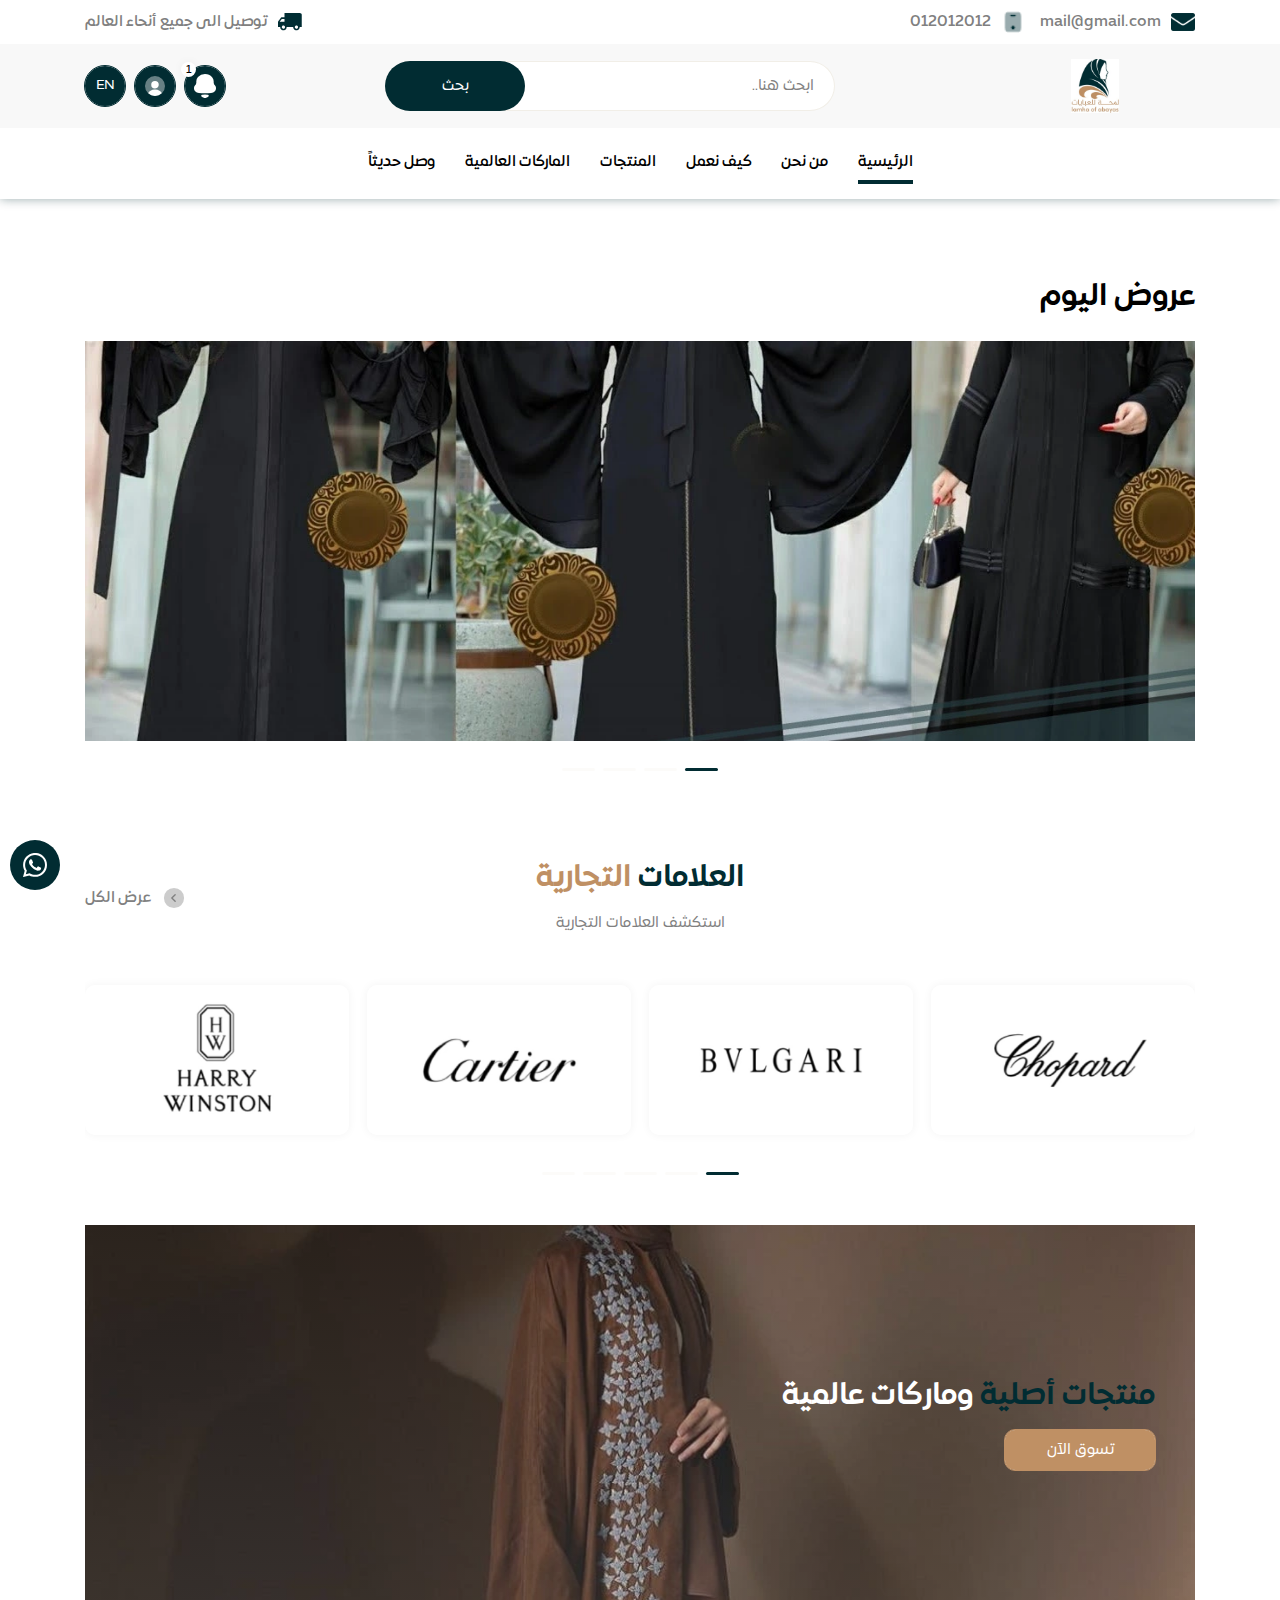
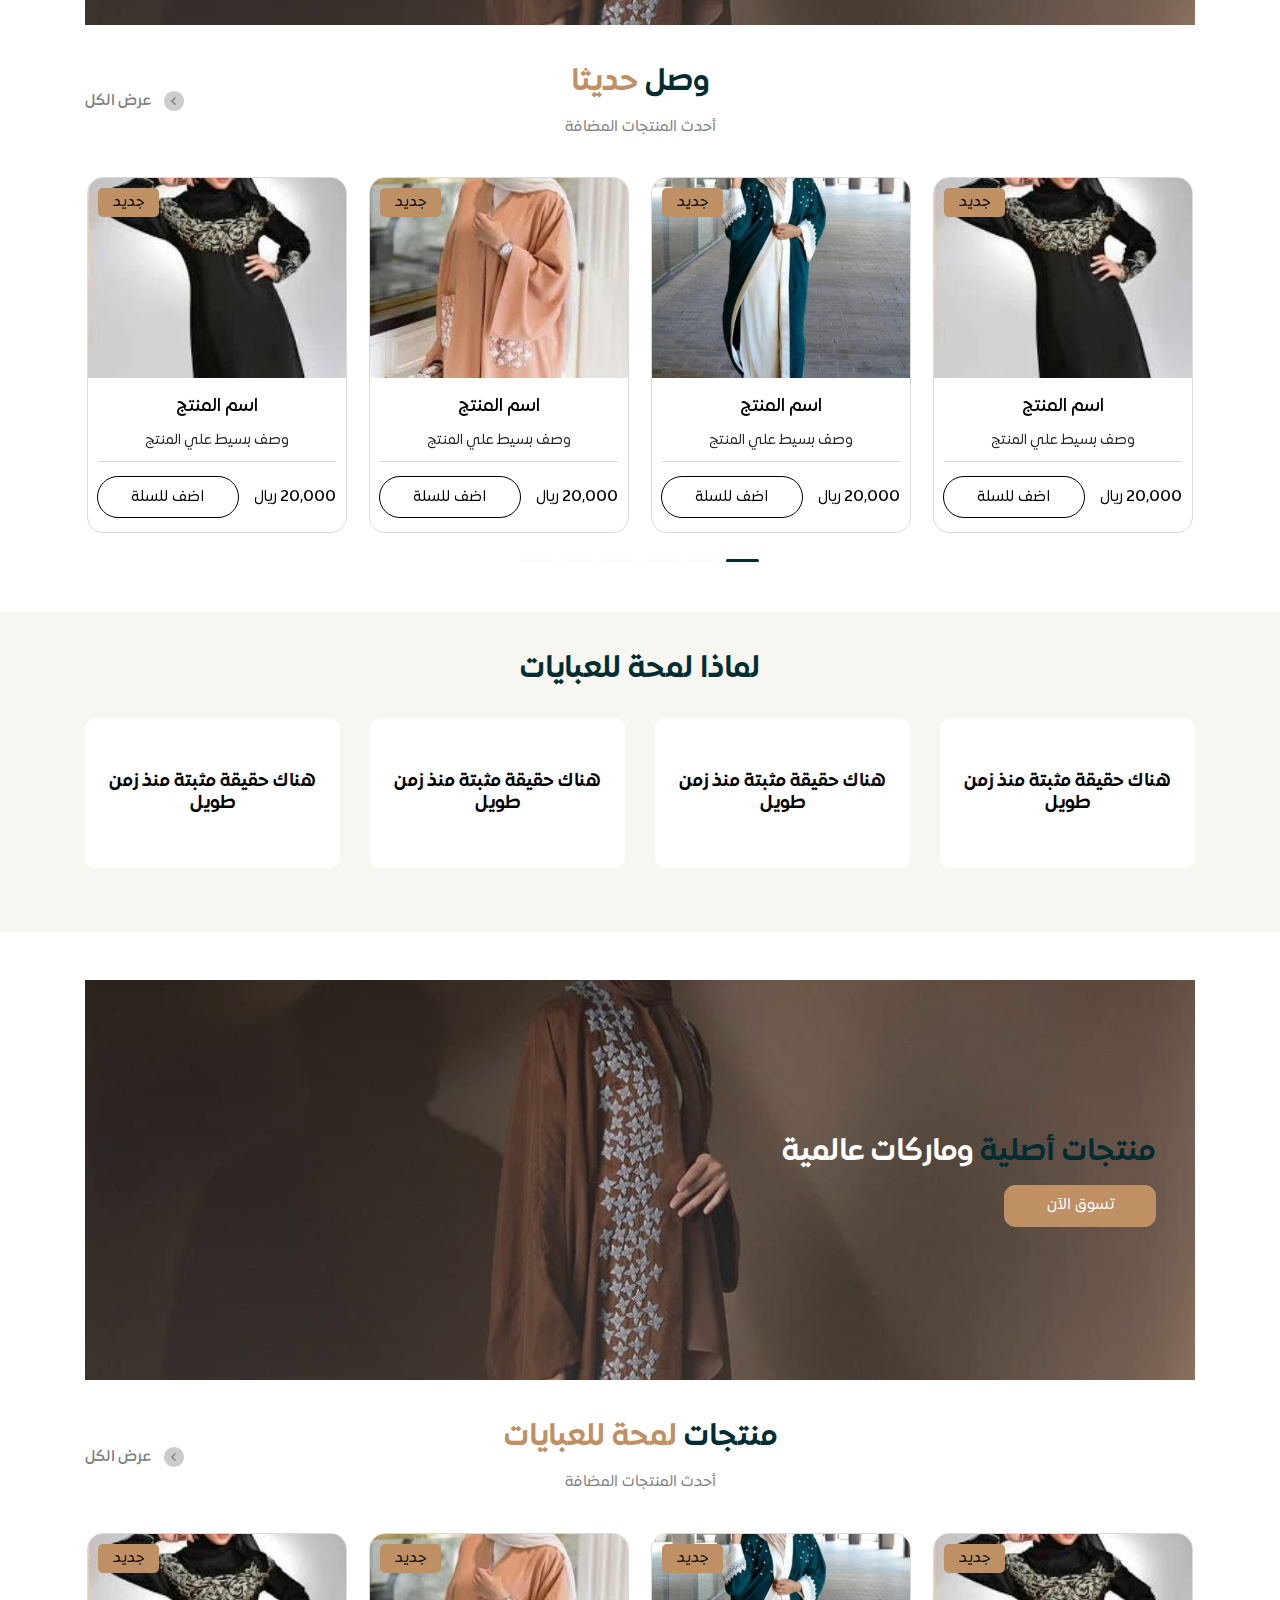
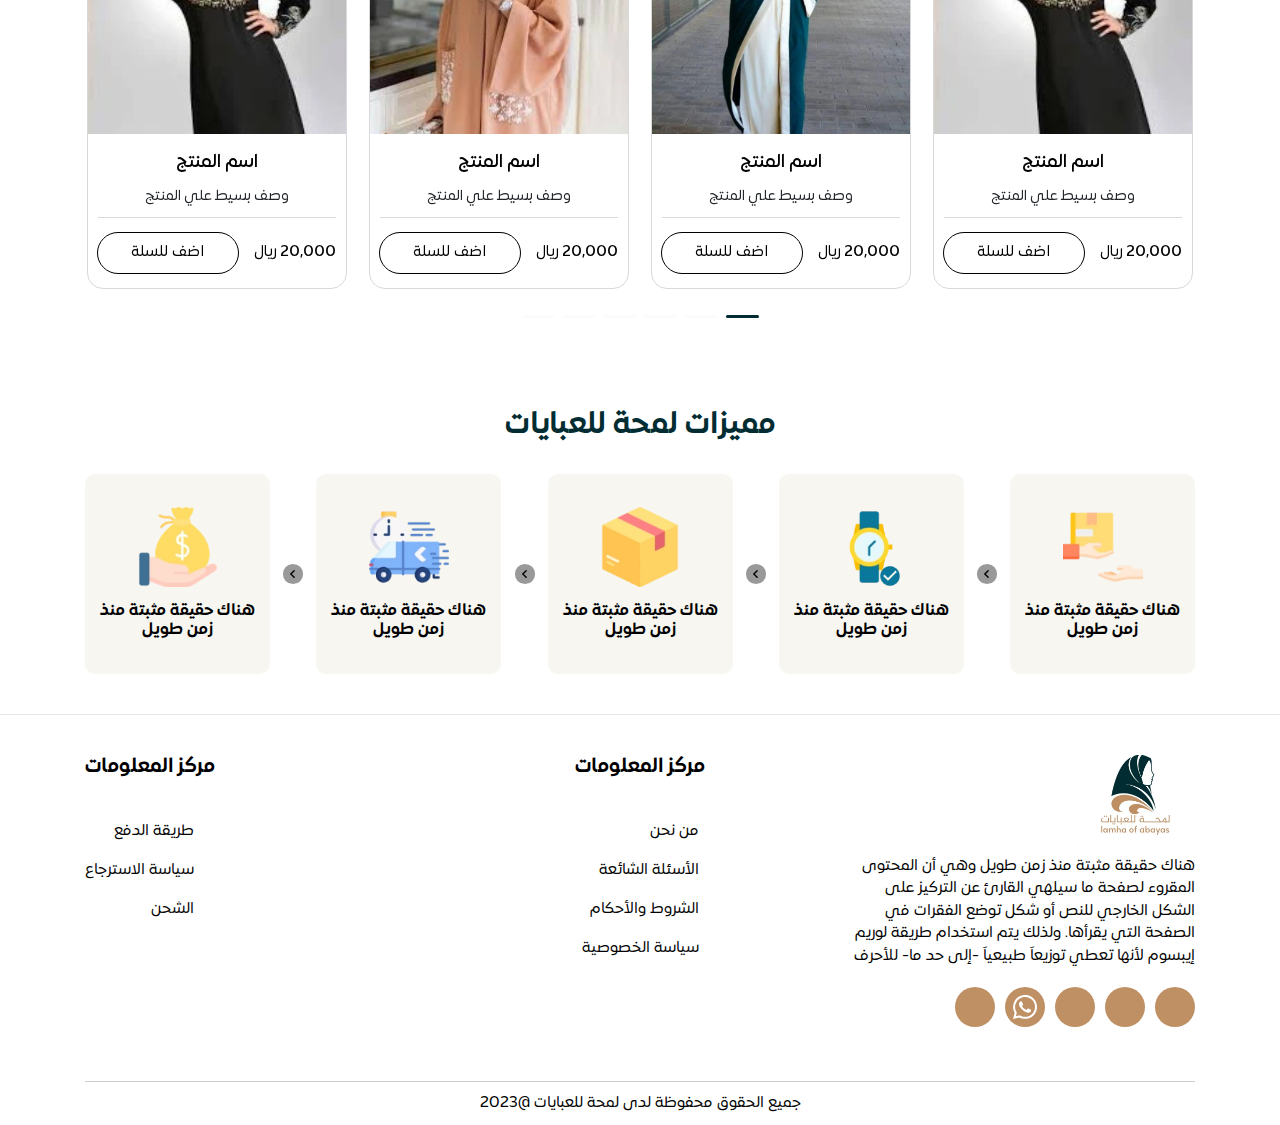
<file: index.html>
<!DOCTYPE html>
<html>
  <head>
    <meta charset="utf-8" />
    <meta name="description" content="...." />
    <meta name="author" content="misara adel" />
    <meta name="viewport" content="width=device-width, initial-scale=1, shrink-to-fit=no" />
    <title>
      لمحة للعبايات
    </title>
    <link rel="shortcut icon" href="assets/images/logo/icon.jpg" type="image/x-icon"/>
    <link rel="stylesheet" href="assets/css/lib/animate.css" />
    <link rel="stylesheet" href="assets/css/lib/bootstrap-rtl.min.css" />
    <link rel="stylesheet" href="assets/css/lib/swiper-bundle.min.css" />
    <link rel="stylesheet" href="assets/css/lib/jquery-ui.min.css" />
    <link rel="stylesheet" href="assets/css/lib/jquery.ui.slider-rtl.css" />
    <link rel="stylesheet" href="assets/css/lib/price_range_style.css" />
    <link rel="stylesheet" href="assets/css/style.css" />
  </head>
  <body>
    <nav class="navbar">
      <div class="socail-data">
        <div class="container">
          <div class="contain">
            <ul class="socail-links">
              <li>
                <a href="#">
                  <img src="assets/images/icons/email.webp" loading="lazy" alt="" />
  
                  <span>
                    mail@gmail.com
                  </span>
                </a>
              </li>
  
              <li>
                <a href="#">
                  <img src="assets/images/icons/phone.webp" loading="lazy" alt="" />
  
                  <span>
                    012012012
                  </span>
                </a>
              </li>
            </ul>

            <ul class="socail-links">
              <li>
                <a href="#">
                  <img src="assets/images/icons/truck.webp" loading="lazy" alt="" />
  
                  <span>
                    توصيل الى جميع أنحاء العالم
                  </span>
                </a>
              </li>
            </ul>
          </div>
        </div>
      </div>

      <div class="top-nav">
        <div class="container">
          <div class="contain">
            <div class="hamburger">
              <span class="line"></span>
              <span class="line"></span>
              <span class="line"></span>
            </div>
            
            <a href="index.html" class="brand-name">
              <img src="assets/images/logo/logo.jpg" loading="lazy" alt="" />
            </a>

            <form class="form-contain">
              <div class="form-group">
                <input type="text" class="form-control" placeholder="ابحث هنا.. " />
                
                <button class="search-btn">
                  <span>
                    بحث
                  </span>
                </button>
              </div>
            </form>

            <ul class="nav-list">
              <li>
                <a href="notifcation.html">
                  <img src="assets/images/icons/notification.svg" loading="lazy" alt="" />

                  <span class="number">
                    1
                  </span>
                </a>
              </li>

              <li>
                <a href="login.html">
                  <img src="assets/images/icons/user.svg" loading="lazy" alt="" />
                </a>
              </li>

              <li>
                <a href="#">
                  <span class="name">
                    EN
                  </span>
                </a>
              </li>
            </ul>
          </div>
        </div>
      </div>
      
      <ul class="navbar-nav">
        <li class="nav-item">
          <a href="index.html" class="nav-link active">
            الرئيسية
          </a>
        </li>

        <li class="nav-item">
          <a href="about-us.html" class="nav-link">
            من نحن
          </a>
        </li>

         <li class="nav-item">
          <a href="how-work.html" class="nav-link">
            كيف نعمل
          </a>
        </li>

        <li class="nav-item">
          <a href="products.html" class="nav-link">
            المنتجات
          </a>
        </li>

        <li class="nav-item">
          <a href="brands.html" class="nav-link">
            الماركات العالمية
          </a>
        </li>

        <li class="nav-item">
          <a href="new-products.html" class="nav-link">
            وصل حديثاً
          </a>
        </li>
      </ul>
    </nav>

    <main>
      <header>
        <div class="container">
          <h1 class="header-title">
            عروض اليوم
          </h1>

          <div class="swiper swiper-header">
            <div class="swiper-wrapper">
              <div class="swiper-slide">
                <div class="image-content">
                  <img src="assets/images/intro/intro.webp" loading="lazy" alt="" />
                </div>
              </div>

              <div class="swiper-slide">
                <div class="image-content">
                  <img src="assets/images/intro/intro.webp" loading="lazy" alt="" />
                </div>
              </div>

              <div class="swiper-slide">
                <div class="image-content">
                  <img src="assets/images/intro/intro.webp" loading="lazy" alt="" />
                </div>
              </div>

              <div class="swiper-slide">
                <div class="image-content">
                  <img src="assets/images/intro/intro.webp" loading="lazy" alt="" />
                </div>
              </div>
            </div>

            <div class="swiper-pagination"></div>
          </div>
        </div>
      </header>

      <section class="brands general-section">
        <div class="container">
          <div class="heading">
            <h1>
              العلامات 

              <span>
                التجارية
              </span>
            </h1>

            <p>
              استكشف العلامات التجارية
            </p>

            <a href="brands.html" class="see-more">
              <img src="assets/images/icons/arrow.svg" loading="lazy" alt="" />

              <span>
                عرض الكل
              </span>
            </a>
          </div>

          <div class="swiper swiper-brands">
            <div class="swiper-wrapper">
              <div class="swiper-slide">
                <div class="box">
                  <img
                    src="assets/images/brands/brand_1.webp"
                    loading="lazy"
                    alt="" />
                </div>
              </div>

              <div class="swiper-slide">
                <div class="box">
                  <img
                    src="assets/images/brands/brand_2.webp"
                    loading="lazy"
                    alt="" />
                </div>
              </div>

              <div class="swiper-slide">
                <div class="box">
                  <img
                    src="assets/images/brands/brand_3.webp"
                    loading="lazy"
                    alt="" />
                </div>
              </div>

              <div class="swiper-slide">
                <div class="box">
                  <img
                    src="assets/images/brands/brand_4.webp"
                    loading="lazy"
                    alt="" />
                </div>
              </div>

              <div class="swiper-slide">
                <div class="box">
                  <img
                    src="assets/images/brands/brand_1.webp"
                    loading="lazy"
                    alt="" />
                </div>
              </div>
            </div>

            <div class="swiper-pagination"></div>
          </div>
        </div>
      </section>

      <section class="banner">
        <div class="container">
          <div class="banner-link">
            <div class="heading">
              <h1>
                منتجات أصلية 

                <span>
                  وماركات عالمية
                </span>
              </h1>

              <a href="#" class="custom-btn">
                <span>
                  تسوق الآن
                </span>
              </a>
            </div>

            <img
              src="assets/images/banner.webp"
              loading="lazy"
              alt="">
          </div>
        </div>
      </section>

      <section class="products general-section">
        <div class="container">
          <div class="heading">
            <h1>
              وصل 

              <span>
                حديثا
              </span>
            </h1>

            <p>
              أحدث المنتجات المضافة
            </p>

            <a href="#" class="see-more">
              <img src="assets/images/icons/arrow.svg" loading="lazy" alt="" />

              <span>
                عرض الكل
              </span>
            </a>
          </div>

          <div class="swiper swiper-products">
            <div class="swiper-wrapper">
              <div class="swiper-slide">
                <div class="product-box">
                  <a href="single-product.html" class="image-content">
                      <img src="assets/images/products/product_1.webp" loading="lazy" alt="" />
  
                      <div class="type">
                        جديد
                      </div>
                    </a>

                  <div class="contain">
                    <a href="single-product.html" class="product-title">
                      اسم المنتج
                    </a>

                    <p class="desc">
                      وصف بسيط علي المنتج 
                    </p>

                    <div class="flex-data">
                      <p>
                        20,000

                        <span>
                          ريال
                        </span>
                      </p>

                      <a href="#" class="custom-btn">
                        <span>
                        اضف للسلة
                        </span>
                      </a>
                    </div>
                  </div>
                </div>
              </div>

              <div class="swiper-slide">
                <div class="product-box">
                  <a href="single-product.html" class="image-content">
                      <img src="assets/images/products/product_2.webp" loading="lazy" alt="" />
  
                      <div class="type">
                        جديد
                      </div>
                    </a>

                  <div class="contain">
                    <a href="single-product.html" class="product-title">
                      اسم المنتج
                    </a>

                    <p class="desc">
                      وصف بسيط علي المنتج 
                    </p>

                    <div class="flex-data">
                      <p>
                        20,000

                        <span>
                          ريال
                        </span>
                      </p>

                      <a href="#" class="custom-btn">
                        <span>
                        اضف للسلة
                        </span>
                      </a>
                    </div>
                  </div>
                </div>
              </div>

              <div class="swiper-slide">
                <div class="product-box">
                  <a href="single-product.html" class="image-content">
                      <img src="assets/images/products/product_3.webp" loading="lazy" alt="" />
  
                      <div class="type">
                        جديد
                      </div>
                    </a>

                  <div class="contain">
                    <a href="single-product.html" class="product-title">
                        اسم المنتج
                      </a>

                    <p class="desc">
                      وصف بسيط علي المنتج 
                    </p>

                    <div class="flex-data">
                      <p>
                        20,000

                        <span>
                          ريال
                        </span>
                      </p>

                      <a href="#" class="custom-btn">
                        <span>
                        اضف للسلة
                        </span>
                      </a>
                    </div>
                  </div>
                </div>
              </div>

              <div class="swiper-slide">
                <div class="product-box">
                  <a href="single-product.html" class="image-content">
                      <img src="assets/images/products/product_1.webp" loading="lazy" alt="" />
  
                      <div class="type">
                        جديد
                      </div>
                    </a>

                  <div class="contain">
                    <a href="single-product.html" class="product-title">
                        اسم المنتج
                      </a>

                    <p class="desc">
                      وصف بسيط علي المنتج 
                    </p>

                    <div class="flex-data">
                      <p>
                        20,000

                        <span>
                          ريال
                        </span>
                      </p>

                      <a href="#" class="custom-btn">
                        <span>
                        اضف للسلة
                        </span>
                      </a>
                    </div>
                  </div>
                </div>
              </div>

              <div class="swiper-slide">
                <div class="product-box">
                  <a href="single-product.html" class="image-content">
                      <img src="assets/images/products/product_2.webp" loading="lazy" alt="" />
  
                      <div class="type">
                        جديد
                      </div>
                    </a>

                  <div class="contain">
                    <a href="single-product.html" class="product-title">
                        اسم المنتج
                      </a>

                    <p class="desc">
                      وصف بسيط علي المنتج 
                    </p>

                    <div class="flex-data">
                      <p>
                        20,000

                        <span>
                          ريال
                        </span>
                      </p>

                      <a href="#" class="custom-btn">
                        <span>
                        اضف للسلة
                        </span>
                      </a>
                    </div>
                  </div>
                </div>
              </div>

              <div class="swiper-slide">
                <div class="product-box">
                  <a href="single-product.html" class="image-content">
                      <img src="assets/images/products/product_3.webp" loading="lazy" alt="" />
  
                      <div class="type">
                        جديد
                      </div>
                    </a>

                  <div class="contain">
                    <a href="single-product.html" class="product-title">
                        اسم المنتج
                      </a>

                    <p class="desc">
                      وصف بسيط علي المنتج 
                    </p>

                    <div class="flex-data">
                      <p>
                        20,000

                        <span>
                          ريال
                        </span>
                      </p>

                      <a href="#" class="custom-btn">
                        <span>
                        اضف للسلة
                        </span>
                      </a>
                    </div>
                  </div>
                </div>
              </div>
            </div>
            
            <div class="swiper-pagination"></div>
          </div>
        </div>
      </section>

      <section class="why general-section pb-5">
        <div class="container">
          <div class="heading">
            <h1>
              لماذا لمحة للعبايات
            </h1>
          </div>

          <div class="row">
            <div class="col-lg-3 col-12 mb-3">
              <div class="box">
                <h2>
                  هناك حقيقة مثبتة منذ زمن طويل 
                </h2>
              </div>
            </div>

            <div class="col-lg-3 col-12 mb-3">
              <div class="box">
                <h2>
                  هناك حقيقة مثبتة منذ زمن طويل
                </h2>
              </div>
            </div>

            <div class="col-lg-3 col-12 mb-3">
              <div class="box">
                <h2>
                  هناك حقيقة مثبتة منذ زمن طويل
                </h2>
              </div>
            </div>

            <div class="col-lg-3 col-12 mb-3">
              <div class="box">
                <h2>
                  هناك حقيقة مثبتة منذ زمن طويل
                </h2>
              </div>
            </div>
          </div>
        </div>
      </section>

      <section class="banner pt-5">
        <div class="container">
          <div class="banner-link">
            <div class="heading">
              <h1>
                منتجات أصلية 

                <span>
                  وماركات عالمية
                </span>
              </h1>

              <a href="#" class="custom-btn">
                <span>
                  تسوق الآن
                </span>
              </a>
            </div>

            <img
              src="assets/images/banner.webp"
              loading="lazy"
              alt="">
          </div>
        </div>
      </section>

      <section class="products general-section">
        <div class="container">
          <div class="heading">
            <h1>
              منتجات 

              <span>
                لمحة للعبايات
              </span>
            </h1>

            <p>
              أحدث المنتجات المضافة
            </p>

            <a href="#" class="see-more">
              <img src="assets/images/icons/arrow.svg" loading="lazy" alt="" />

              <span>
                عرض الكل
              </span>
            </a>
          </div>

          <div class="swiper swiper-products">
            <div class="swiper-wrapper">
              <div class="swiper-slide">
                <div class="product-box">
                  <a href="single-product.html" class="image-content">
                      <img src="assets/images/products/product_1.webp" loading="lazy" alt="" />
  
                      <div class="type">
                        جديد
                      </div>
                    </a>

                  <div class="contain">
                    <a href="single-product.html" class="product-title">
                      اسم المنتج
                    </a>

                    <p class="desc">
                      وصف بسيط علي المنتج 
                    </p>

                    <div class="flex-data">
                      <p>
                        20,000

                        <span>
                          ريال
                        </span>
                      </p>

                      <a href="#" class="custom-btn">
                        <span>
                        اضف للسلة
                        </span>
                      </a>
                    </div>
                  </div>
                </div>
              </div>

              <div class="swiper-slide">
                <div class="product-box">
                  <a href="single-product.html" class="image-content">
                      <img src="assets/images/products/product_2.webp" loading="lazy" alt="" />
  
                      <div class="type">
                        جديد
                      </div>
                    </a>

                  <div class="contain">
                    <a href="single-product.html" class="product-title">
                      اسم المنتج
                    </a>

                    <p class="desc">
                      وصف بسيط علي المنتج 
                    </p>

                    <div class="flex-data">
                      <p>
                        20,000

                        <span>
                          ريال
                        </span>
                      </p>

                      <a href="#" class="custom-btn">
                        <span>
                        اضف للسلة
                        </span>
                      </a>
                    </div>
                  </div>
                </div>
              </div>

              <div class="swiper-slide">
                <div class="product-box">
                  <a href="single-product.html" class="image-content">
                      <img src="assets/images/products/product_3.webp" loading="lazy" alt="" />
  
                      <div class="type">
                        جديد
                      </div>
                    </a>

                  <div class="contain">
                    <a href="single-product.html" class="product-title">
                        اسم المنتج
                      </a>

                    <p class="desc">
                      وصف بسيط علي المنتج 
                    </p>

                    <div class="flex-data">
                      <p>
                        20,000

                        <span>
                          ريال
                        </span>
                      </p>

                      <a href="#" class="custom-btn">
                        <span>
                        اضف للسلة
                        </span>
                      </a>
                    </div>
                  </div>
                </div>
              </div>

              <div class="swiper-slide">
                <div class="product-box">
                  <a href="single-product.html" class="image-content">
                      <img src="assets/images/products/product_1.webp" loading="lazy" alt="" />
  
                      <div class="type">
                        جديد
                      </div>
                    </a>

                  <div class="contain">
                    <a href="single-product.html" class="product-title">
                        اسم المنتج
                      </a>

                    <p class="desc">
                      وصف بسيط علي المنتج 
                    </p>

                    <div class="flex-data">
                      <p>
                        20,000

                        <span>
                          ريال
                        </span>
                      </p>

                      <a href="#" class="custom-btn">
                        <span>
                        اضف للسلة
                        </span>
                      </a>
                    </div>
                  </div>
                </div>
              </div>

              <div class="swiper-slide">
                <div class="product-box">
                  <a href="single-product.html" class="image-content">
                      <img src="assets/images/products/product_2.webp" loading="lazy" alt="" />
  
                      <div class="type">
                        جديد
                      </div>
                    </a>

                  <div class="contain">
                    <a href="single-product.html" class="product-title">
                        اسم المنتج
                      </a>

                    <p class="desc">
                      وصف بسيط علي المنتج 
                    </p>

                    <div class="flex-data">
                      <p>
                        20,000

                        <span>
                          ريال
                        </span>
                      </p>

                      <a href="#" class="custom-btn">
                        <span>
                        اضف للسلة
                        </span>
                      </a>
                    </div>
                  </div>
                </div>
              </div>

              <div class="swiper-slide">
                <div class="product-box">
                  <a href="single-product.html" class="image-content">
                      <img src="assets/images/products/product_3.webp" loading="lazy" alt="" />
  
                      <div class="type">
                        جديد
                      </div>
                    </a>

                  <div class="contain">
                    <a href="single-product.html" class="product-title">
                        اسم المنتج
                      </a>

                    <p class="desc">
                      وصف بسيط علي المنتج 
                    </p>

                    <div class="flex-data">
                      <p>
                        20,000

                        <span>
                          ريال
                        </span>
                      </p>

                      <a href="#" class="custom-btn">
                        <span>
                        اضف للسلة
                        </span>
                      </a>
                    </div>
                  </div>
                </div>
              </div>
            </div>
            
            <div class="swiper-pagination"></div>
          </div>
        </div>
      </section>

      <section class="work general-section">
        <div class="container">
          <div class="heading">
            <h1>
              مميزات لمحة للعبايات
            </h1>
          </div>

          <div class="flex-data">
            <div class="box">
              <img src="assets/images/works/work_1.webp" loading="lazy" alt="" />

              <h2>
                هناك حقيقة مثبتة منذ زمن طويل
              </h2>
            </div>

            <div class="box">
              <img src="assets/images/works/work_2.webp" loading="lazy" alt="" />

              <h2>
                هناك حقيقة مثبتة منذ زمن طويل
              </h2>
            </div>

            <div class="box">
              <img src="assets/images/works/work_3.webp" loading="lazy" alt="" />

              <h2>
                هناك حقيقة مثبتة منذ زمن طويل
              </h2>
            </div>

            <div class="box">
              <img src="assets/images/works/work_4.webp" loading="lazy" alt="" />

              <h2>
                هناك حقيقة مثبتة منذ زمن طويل
              </h2>
            </div>

            <div class="box">
              <img src="assets/images/works/work_5.webp" loading="lazy" alt="" />

              <h2>
                هناك حقيقة مثبتة منذ زمن طويل
              </h2>
            </div>
          </div>
        </div>
      </section>
    </main>

    <footer>
      <div class="container">
        <div class="row">
          <div class="col-lg-4 col-12 mb-4">
            <div class="contain">
              <a href="#" class="brand-name">
                <img src="assets/images/logo/logo.jpg" loading="lazy" alt="" />
              </a>

              <p>
                هناك حقيقة مثبتة منذ زمن طويل وهي أن المحتوى المقروء لصفحة ما سيلهي القارئ عن التركيز على الشكل الخارجي للنص أو شكل توضع الفقرات في الصفحة التي يقرأها. ولذلك يتم استخدام طريقة لوريم إيبسوم لأنها تعطي توزيعاَ طبيعياَ -إلى حد ما- للأحرف
              </p>

              <ul class="socail-media">
                <li>
                  <a href="#">
                    <img src="assets/images/icons/snapchat.svg" loading="lazy" alt="" />
                  </a>
                </li>

                <li>
                  <a href="#">
                    <img src="assets/images/icons/twitter.svg" loading="lazy" alt="" />
                  </a>
                </li>

                <li>
                  <a href="#">
                    <img src="assets/images/icons/instagram.svg" loading="lazy" alt="" />
                  </a>
                </li>

                <li>
                  <a href="#">
                    <img src="assets/images/icons/whatsapp.svg" loading="lazy" alt="" />
                  </a>
                </li>

                <li>
                  <a href="#">
                    <img src="assets/images/icons/message.svg" loading="lazy" alt="" />
                  </a>
                </li>
              </ul>
            </div>
          </div>

          <div class="col-lg-4 col-12 mb-4">
            <div class="contain padding-contain">
              <h1>
                مركز المعلومات
              </h1>

              <ul class="links">
                <li>
                  <a href="about-us.html">
                    من نحن
                  </a>
                </li>

                <li>
                  <a href="questions.html">
                    الأسئلة الشائعة
                  </a>
                </li>

                <li>
                  <a href="terms-condtions.html">
                    الشروط والأحكام
                  </a>
                </li>

                <li>
                  <a href="policy.html">
                    سياسة الخصوصية
                  </a>
                </li>
              </ul>
            </div>
          </div>

          <div class="col-lg-4 col-12 mb-4">
            <div class="contain flex-end">
              <h1>
                مركز المعلومات
              </h1>

              <ul class="links">
                <li>
                  <a href="payment.html">
                    طريقة الدفع
                  </a>
                </li>

                <li>
                  <a href="return-policy.html">
                    سياسة الاسترجاع
                  </a>
                </li>

                <li>
                  <a href="charge.html">
                    الشحن
                  </a>
                </li>
              </ul>
            </div>
          </div>
        </div>

        <div class="copyrights">
          <p>
            جميع الحقوق محفوظة لدى لمحة للعبايات @2023
          </p>
        </div>
      </div>
    </footer>

    <a href="#" class="fixed-icon">
      <img src="assets/images/icons/whatsapp.svg" loading="lazy" alt="" />
    </a>

    <script src="assets/js/lib/jquery4.js"></script>
    <script src="assets/js/lib/jquery-ui.min.js"></script>
    <script src="assets/js/lib/jquery.ui.slider-rtl.min.js"></script>
    <script src="assets/js/lib/popper.js"></script>
    <script src="assets/js/lib/bootstrap.js"></script>
    <script src="assets/js/lib/swiper-bundle.min.js"></script>
    <script src="assets/js/lib/price_range_script.js"></script>
    <script src="assets/js/main.js"></script>
  </body>
</html>
</file>
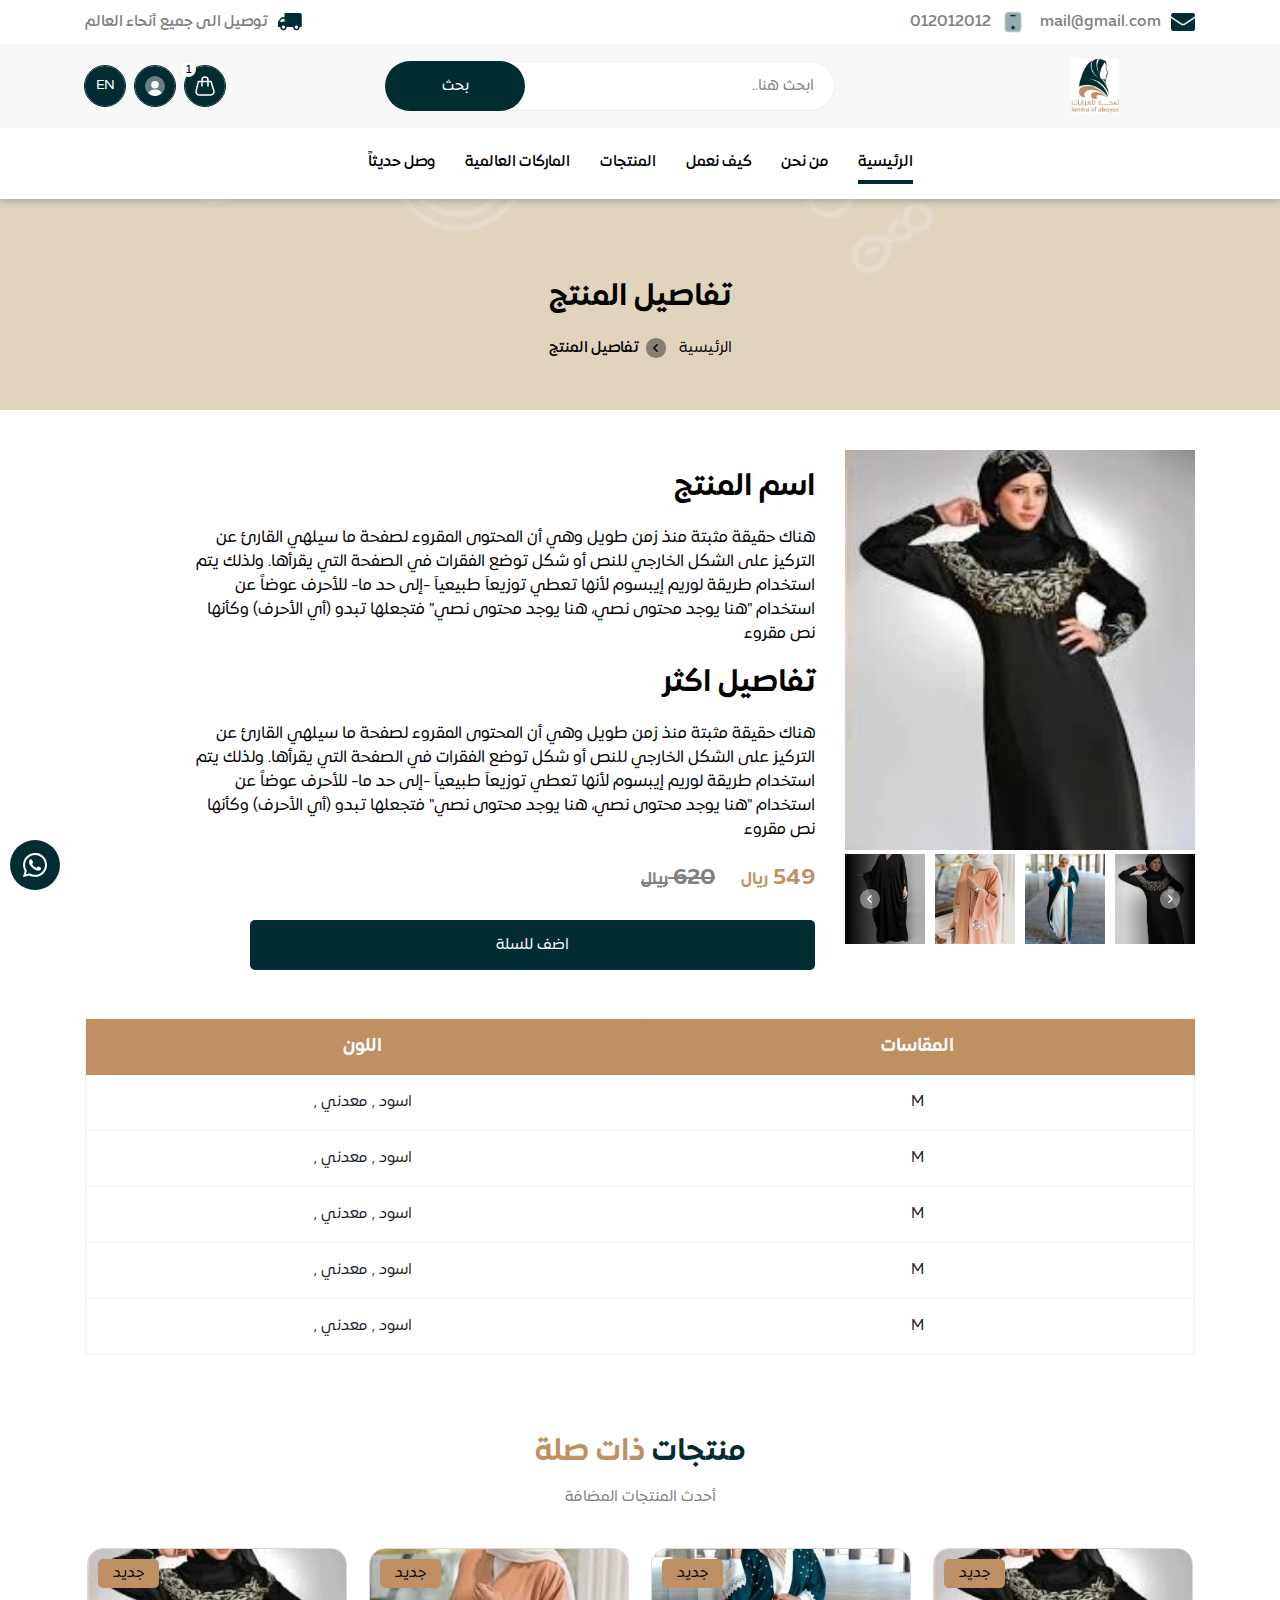
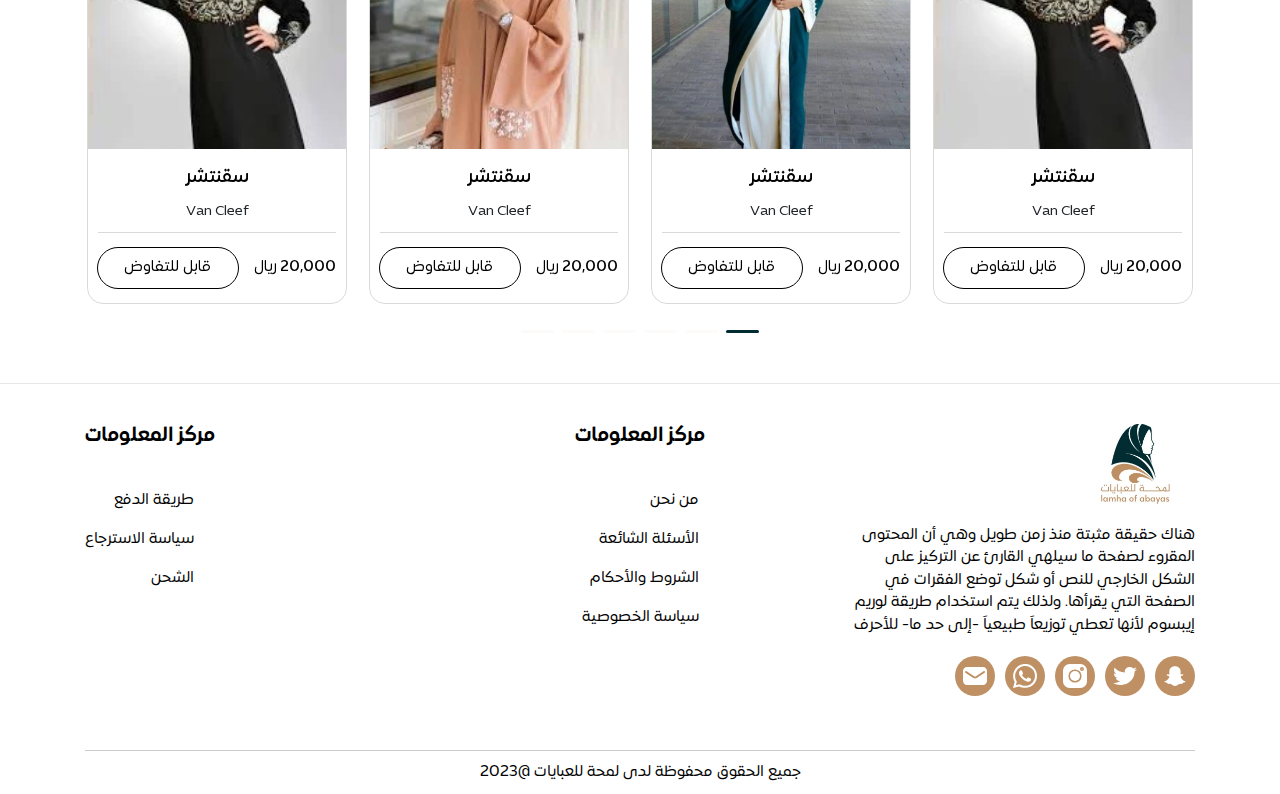
<file: single-product.html>
<!DOCTYPE html>
<html>
  <head>
    <meta charset="utf-8" />
    <meta name="description" content="...." />
    <meta name="author" content="misara adel" />
    <meta name="viewport" content="width=device-width, initial-scale=1, shrink-to-fit=no" />
    <title>
      لمحة للعبايات
    </title>
    <link rel="shortcut icon" href="assets/images/favicon.ico" type="image/x-icon"/>
    <link rel="stylesheet" href="assets/css/lib/animate.css" />
    <link rel="stylesheet" href="assets/css/lib/bootstrap-rtl.min.css" />
    <link rel="stylesheet" href="assets/css/lib/swiper-bundle.min.css" />
    <link rel="stylesheet" href="assets/css/lib/jquery-ui.min.css" />
    <link rel="stylesheet" href="assets/css/lib/jquery.ui.slider-rtl.css" />
    <link rel="stylesheet" href="assets/css/lib/price_range_style.css" />
    <link rel="stylesheet" href="assets/css/style.css" />
  </head>
  <body>
    <nav class="navbar">
      <div class="socail-data">
        <div class="container">
          <div class="contain">
            <ul class="socail-links">
              <li>
                <a href="#">
                  <img src="assets/images/icons/email.webp" loading="lazy" alt="" />
  
                  <span>
                    mail@gmail.com
                  </span>
                </a>
              </li>
  
              <li>
                <a href="#">
                  <img src="assets/images/icons/phone.webp" loading="lazy" alt="" />
  
                  <span>
                    012012012
                  </span>
                </a>
              </li>
            </ul>

            <ul class="socail-links">
              <li>
                <a href="#">
                  <img src="assets/images/icons/truck.webp" loading="lazy" alt="" />
  
                  <span>
                    توصيل الى جميع أنحاء العالم
                  </span>
                </a>
              </li>
            </ul>
          </div>
        </div>
      </div>

      <div class="top-nav">
        <div class="container">
          <div class="contain">
            <div class="hamburger">
              <span class="line"></span>
              <span class="line"></span>
              <span class="line"></span>
            </div>
            
            <a href="index.html" class="brand-name">
              <img src="assets/images/logo/logo.jpg" loading="lazy" alt="" />
            </a>

            <form class="form-contain">
              <div class="form-group">
                <input type="text" class="form-control" placeholder="ابحث هنا.. " />
                
                <button class="search-btn">
                  <span>
                    بحث
                  </span>
                </button>
              </div>
            </form>

            <ul class="nav-list">
              <li>
                <a href="notifcation.html">
                  <img src="assets/images/icons/cart.svg" loading="lazy" alt="" />

                  <span class="number">
                    1
                  </span>
                </a>
              </li>

              <li>
                <a href="login.html">
                  <img src="assets/images/icons/user.svg" loading="lazy" alt="" />
                </a>
              </li>

              <li>
                <a href="#">
                  <span class="name">
                    EN
                  </span>
                </a>
              </li>
            </ul>
          </div>
        </div>
      </div>
      
      <ul class="navbar-nav">
        <li class="nav-item">
          <a href="index.html" class="nav-link active">
            الرئيسية
          </a>
        </li>

        <li class="nav-item">
          <a href="about-us.html" class="nav-link">
            من نحن
          </a>
        </li>

         <li class="nav-item">
          <a href="how-work.html" class="nav-link">
            كيف نعمل
          </a>
        </li>

        <li class="nav-item">
          <a href="products.html" class="nav-link">
            المنتجات
          </a>
        </li>

        <li class="nav-item">
          <a href="brands.html" class="nav-link">
            الماركات العالمية
          </a>
        </li>

        <li class="nav-item">
          <a href="new-products.html" class="nav-link">
            وصل حديثاً
          </a>
        </li>
      </ul>
    </nav>

    <main>
      <section class="sub-header">
        <div class="container">
          <div class="contain">
            <h1>
              تفاصيل المنتج
            </h1>

            <ul class="breadcurmb-data">
              <li>
                <a href="index.html">
                  الرئيسية
                </a>
              </li>

              <li>
                <span>
                  تفاصيل المنتج
                </span>
              </li>
            </ul>
          </div>
        </div>
      </section>

      <section class="single-product general-section">
        <div class="container">
          <div class="row">
            <div class="col-lg-4 col-12 mb-4">
              <div class="swiper prodcutDetailsSwiper wow fadeInUp">
                <div class="swiper-wrapper">
                  <div class="swiper-slide">
                    <img src="assets/images/products/product_1.webp" loading="lazy" alt="" />
                  </div>

                  <div class="swiper-slide">
                    <img src="assets/images/products/product_2.webp" loading="lazy" alt="" />
                  </div>

                  <div class="swiper-slide">
                    <img src="assets/images/products/product_3.webp" loading="lazy" alt="" />
                  </div>

                  <div class="swiper-slide">
                    <img src="assets/images/products/product_1.webp" loading="lazy" alt="" />
                  </div>
                </div>  
              </div>

              <div thumbsSlider="" class="swiper prodcutDetailsThumbsSlider">
                <div class="swiper-wrapper">
                  <div class="swiper-slide">
                    <img src="assets/images/products/product_1.webp" loading="lazy" alt="" />
                  </div>

                  <div class="swiper-slide">
                    <img src="assets/images/products/product_2.webp" loading="lazy" alt="" />
                  </div>

                  <div class="swiper-slide">
                    <img src="assets/images/products/product_3.webp" loading="lazy" alt="" />
                  </div>

                  <div class="swiper-slide">
                    <img src="assets/images/products/watch.webp" loading="lazy" alt="" />
                  </div>
                </div>
                
                <div class="swiper-button-next"></div>
                <div class="swiper-button-prev"></div>
              </div>
            </div>

            <div class="col-lg-7 col-12 mb-4">
              <div class="contain">
                <h1>
                  اسم المنتج 
                </h1>


                <p class="desc">
                  هناك حقيقة مثبتة منذ زمن طويل وهي أن المحتوى المقروء لصفحة ما سيلهي القارئ عن التركيز على الشكل الخارجي للنص أو شكل توضع الفقرات في الصفحة التي يقرأها. ولذلك يتم استخدام طريقة لوريم إيبسوم لأنها تعطي توزيعاَ طبيعياَ -إلى حد ما- للأحرف عوضاً عن استخدام "هنا يوجد محتوى نصي، هنا يوجد محتوى نصي" فتجعلها تبدو (أي الأحرف) وكأنها نص مقروء
                </p>

                <h1>
                  تفاصيل اكثر
                </h1>

                <p class="desc">
                  هناك حقيقة مثبتة منذ زمن طويل وهي أن المحتوى المقروء لصفحة ما سيلهي القارئ عن التركيز على الشكل الخارجي للنص أو شكل توضع الفقرات في الصفحة التي يقرأها. ولذلك يتم استخدام طريقة لوريم إيبسوم لأنها تعطي توزيعاَ طبيعياَ -إلى حد ما- للأحرف عوضاً عن استخدام "هنا يوجد محتوى نصي، هنا يوجد محتوى نصي" فتجعلها تبدو (أي الأحرف) وكأنها نص مقروء
                </p>

                <div class="flex-price">
                  <p class="after">
                    549 

                    <span>
                      ريال
                    </span>
                  </p>

                  <p class="before">
                    620 

                    <span>
                      ريال
                    </span>
                  </p>
                </div>

                <div class="button-contain">
                  <a href="#" class="custom-btn">
                    <span>
                    اضف للسلة 
                    </span>
                  </a>
                </div>
              </div>
            </div>

            <div class="col-12 mt-4">
              <div class="table-responsive">
                <table>
                  <tr>
                    <th>
                      المقاسات 
                    </th>

                    <th>
                      اللون
                    </th>
                  </tr>

                  <tr>
                    <td>
                      M 
                    </td>

                    <td>
                      اسود , معدني ,
                    </td>
                  </tr>

                  <tr>
                    <td>
                      M 
                    </td>

                    <td>
                      اسود , معدني ,
                    </td>
                  </tr>

                  <tr>
                    <td>
                      M 
                    </td>

                    <td>
                      اسود , معدني ,
                    </td>
                  </tr>

                  <tr>
                    <td>
                      M 
                    </td>

                    <td>
                      اسود , معدني ,
                    </td>
                  </tr>

                  <tr>
                    <td>
                      M 
                    </td>

                    <td>
                      اسود , معدني ,
                    </td>
                  </tr>
                </table>
              </div>
            </div>
          </div>
        </div>
      </section>

      <section class="products general-section">
        <div class="container">
          <div class="heading">
            <h1>
              منتجات  

              <span>
                ذات صلة
              </span>
            </h1>

            <p>
              أحدث المنتجات المضافة
            </p>
          </div>

          <div class="swiper swiper-products">
            <div class="swiper-wrapper">
              <div class="swiper-slide">
                <div class="product-box">
                  <div class="image-content">
                    <img src="assets/images/products/product_1.webp" loading="lazy" alt="" />

                    <div class="type">
                      جديد
                    </div>
                  </div>

                  <div class="contain">
                    <a href="single-product.html" class="product-title">
                        سقنتشر
                      </a>

                    <p class="desc">
                      Van Cleef
                    </p>

                    <div class="flex-data">
                      <p>
                        20,000

                        <span>
                          ريال
                        </span>
                      </p>

                      <a href="#" class="custom-btn">
                        <span>
                          قابل للتفاوض
                        </span>
                      </a>
                    </div>
                  </div>
                </div>
              </div>

              <div class="swiper-slide">
                <div class="product-box">
                  <div class="image-content">
                    <img src="assets/images/products/product_2.webp" loading="lazy" alt="" />

                    <div class="type">
                      جديد
                    </div>
                  </div>

                  <div class="contain">
                    <a href="single-product.html" class="product-title">
                        سقنتشر
                      </a>

                    <p class="desc">
                      Van Cleef
                    </p>

                    <div class="flex-data">
                      <p>
                        20,000

                        <span>
                          ريال
                        </span>
                      </p>

                      <a href="#" class="custom-btn">
                        <span>
                          قابل للتفاوض
                        </span>
                      </a>
                    </div>
                  </div>
                </div>
              </div>

              <div class="swiper-slide">
                <div class="product-box">
                  <div class="image-content">
                    <img src="assets/images/products/product_3.webp" loading="lazy" alt="" />

                    <div class="type">
                      جديد
                    </div>
                  </div>

                  <div class="contain">
                    <a href="single-product.html" class="product-title">
                        سقنتشر
                      </a>

                    <p class="desc">
                      Van Cleef
                    </p>

                    <div class="flex-data">
                      <p>
                        20,000

                        <span>
                          ريال
                        </span>
                      </p>

                      <a href="#" class="custom-btn">
                        <span>
                          قابل للتفاوض
                        </span>
                      </a>
                    </div>
                  </div>
                </div>
              </div>

              <div class="swiper-slide">
                <div class="product-box">
                  <div class="image-content">
                    <img src="assets/images/products/product_1.webp" loading="lazy" alt="" />

                    <div class="type">
                      جديد
                    </div>
                  </div>

                  <div class="contain">
                    <a href="single-product.html" class="product-title">
                        سقنتشر
                      </a>

                    <p class="desc">
                      Van Cleef
                    </p>

                    <div class="flex-data">
                      <p>
                        20,000

                        <span>
                          ريال
                        </span>
                      </p>

                      <a href="#" class="custom-btn">
                        <span>
                          قابل للتفاوض
                        </span>
                      </a>
                    </div>
                  </div>
                </div>
              </div>

              <div class="swiper-slide">
                <div class="product-box">
                  <div class="image-content">
                    <img src="assets/images/products/product_2.webp" loading="lazy" alt="" />

                    <div class="type">
                      جديد
                    </div>
                  </div>

                  <div class="contain">
                    <a href="single-product.html" class="product-title">
                        سقنتشر
                      </a>

                    <p class="desc">
                      Van Cleef
                    </p>

                    <div class="flex-data">
                      <p>
                        20,000

                        <span>
                          ريال
                        </span>
                      </p>

                      <a href="#" class="custom-btn">
                        <span>
                          قابل للتفاوض
                        </span>
                      </a>
                    </div>
                  </div>
                </div>
              </div>

              <div class="swiper-slide">
                <div class="product-box">
                  <div class="image-content">
                    <img src="assets/images/products/product_3.webp" loading="lazy" alt="" />

                    <div class="type">
                      جديد
                    </div>
                  </div>

                  <div class="contain">
                    <a href="single-product.html" class="product-title">
                        سقنتشر
                      </a>

                    <p class="desc">
                      Van Cleef
                    </p>

                    <div class="flex-data">
                      <p>
                        20,000

                        <span>
                          ريال
                        </span>
                      </p>

                      <a href="#" class="custom-btn">
                        <span>
                          قابل للتفاوض
                        </span>
                      </a>
                    </div>
                  </div>
                </div>
              </div>
            </div>
            
            <div class="swiper-pagination"></div>
          </div>
        </div>
      </section>
    </main>

    <footer>
      <div class="container">
        <div class="row">
          <div class="col-lg-4 col-12 mb-4">
            <div class="contain">
              <a href="#" class="brand-name">
                <img src="assets/images/logo/logo.jpg" loading="lazy" alt="" />
              </a>

              <p>
                هناك حقيقة مثبتة منذ زمن طويل وهي أن المحتوى المقروء لصفحة ما سيلهي القارئ عن التركيز على الشكل الخارجي للنص أو شكل توضع الفقرات في الصفحة التي يقرأها. ولذلك يتم استخدام طريقة لوريم إيبسوم لأنها تعطي توزيعاَ طبيعياَ -إلى حد ما- للأحرف
              </p>

              <ul class="socail-media">
                <li>
                  <a href="#">
                    <img src="assets/images/icons/snapchat.svg" loading="lazy" alt="" />
                  </a>
                </li>

                <li>
                  <a href="#">
                    <img src="assets/images/icons/twitter.svg" loading="lazy" alt="" />
                  </a>
                </li>

                <li>
                  <a href="#">
                    <img src="assets/images/icons/instagram.svg" loading="lazy" alt="" />
                  </a>
                </li>

                <li>
                  <a href="#">
                    <img src="assets/images/icons/whatsapp.svg" loading="lazy" alt="" />
                  </a>
                </li>

                <li>
                  <a href="#">
                    <img src="assets/images/icons/message.svg" loading="lazy" alt="" />
                  </a>
                </li>
              </ul>
            </div>
          </div>

          <div class="col-lg-4 col-12 mb-4">
            <div class="contain padding-contain">
              <h1>
                مركز المعلومات
              </h1>

              <ul class="links">
                <li>
                  <a href="about-us.html">
                    من نحن
                  </a>
                </li>

                <li>
                  <a href="questions.html">
                    الأسئلة الشائعة
                  </a>
                </li>

                <li>
                  <a href="terms-condtions.html">
                    الشروط والأحكام
                  </a>
                </li>

                <li>
                  <a href="policy.html">
                    سياسة الخصوصية
                  </a>
                </li>
              </ul>
            </div>
          </div>

          <div class="col-lg-4 col-12 mb-4">
            <div class="contain flex-end">
              <h1>
                مركز المعلومات
              </h1>

              <ul class="links">
                <li>
                  <a href="payment.html">
                    طريقة الدفع
                  </a>
                </li>

                <li>
                  <a href="return-policy.html">
                    سياسة الاسترجاع
                  </a>
                </li>

                <li>
                  <a href="charge.html">
                    الشحن
                  </a>
                </li>
              </ul>
            </div>
          </div>
        </div>

        <div class="copyrights">
          <p>
            جميع الحقوق محفوظة لدى لمحة للعبايات @2023
          </p>
        </div>
      </div>
    </footer>

    <a href="#" class="fixed-icon">
      <img src="assets/images/icons/whatsapp.svg" loading="lazy" alt="" />
    </a>

    <script src="assets/js/lib/jquery4.js"></script>
    <script src="assets/js/lib/jquery-ui.min.js"></script>
    <script src="assets/js/lib/jquery.ui.slider-rtl.min.js"></script>
    <script src="assets/js/lib/popper.js"></script>
    <script src="assets/js/lib/bootstrap.js"></script>
    <script src="assets/js/lib/swiper-bundle.min.js"></script>
    <script src="assets/js/lib/price_range_script.js"></script>
    <script src="assets/js/main.js"></script>
  </body>
</html>
</file>
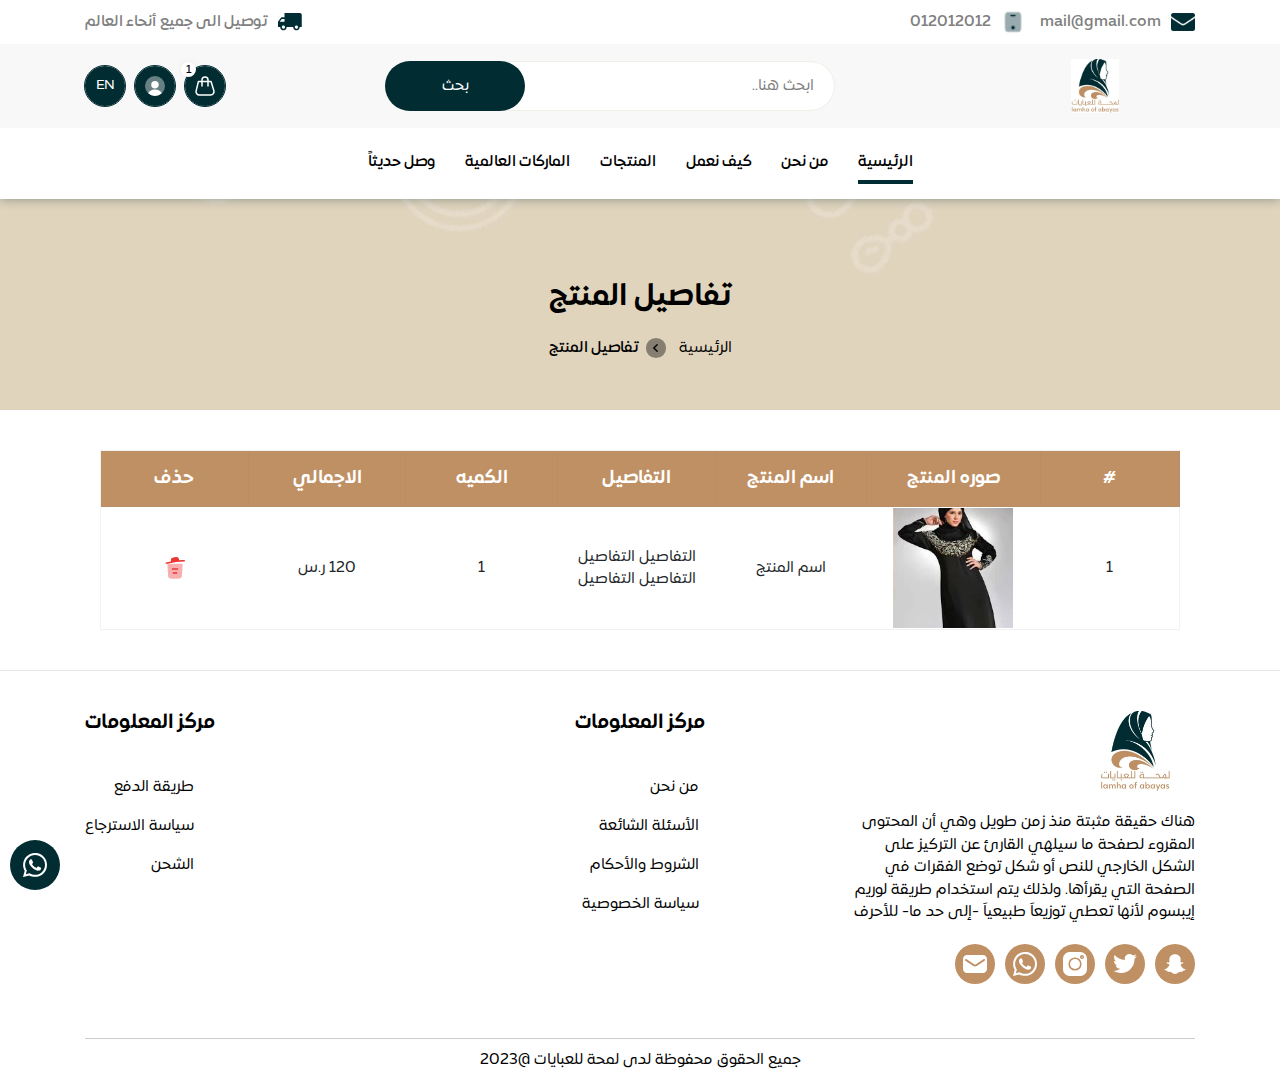
<file: table.html>
<!DOCTYPE html>
<html>
  <head>
    <meta charset="utf-8" />
    <meta name="description" content="...." />
    <meta name="author" content="misara adel" />
    <meta name="viewport" content="width=device-width, initial-scale=1, shrink-to-fit=no" />
    <title>
      لمحة للعبايات
    </title>
    <link rel="shortcut icon" href="assets/images/favicon.ico" type="image/x-icon"/>
    <link rel="stylesheet" href="assets/css/lib/animate.css" />
    <link rel="stylesheet" href="assets/css/lib/bootstrap-rtl.min.css" />
    <link rel="stylesheet" href="assets/css/lib/swiper-bundle.min.css" />
    <link rel="stylesheet" href="assets/css/lib/jquery-ui.min.css" />
    <link rel="stylesheet" href="assets/css/lib/jquery.ui.slider-rtl.css" />
    <link rel="stylesheet" href="assets/css/lib/price_range_style.css" />
    <link rel="stylesheet" href="assets/css/style.css" />
  </head>
  <body>
    <nav class="navbar">
      <div class="socail-data">
        <div class="container">
          <div class="contain">
            <ul class="socail-links">
              <li>
                <a href="#">
                  <img src="assets/images/icons/email.webp" loading="lazy" alt="" />
  
                  <span>
                    mail@gmail.com
                  </span>
                </a>
              </li>
  
              <li>
                <a href="#">
                  <img src="assets/images/icons/phone.webp" loading="lazy" alt="" />
  
                  <span>
                    012012012
                  </span>
                </a>
              </li>
            </ul>

            <ul class="socail-links">
              <li>
                <a href="#">
                  <img src="assets/images/icons/truck.webp" loading="lazy" alt="" />
  
                  <span>
                    توصيل الى جميع أنحاء العالم
                  </span>
                </a>
              </li>
            </ul>
          </div>
        </div>
      </div>

      <div class="top-nav">
        <div class="container">
          <div class="contain">
            <div class="hamburger">
              <span class="line"></span>
              <span class="line"></span>
              <span class="line"></span>
            </div>
            
            <a href="index.html" class="brand-name">
              <img src="assets/images/logo/logo.jpg" loading="lazy" alt="" />
            </a>

            <form class="form-contain">
              <div class="form-group">
                <input type="text" class="form-control" placeholder="ابحث هنا.. " />
                
                <button class="search-btn">
                  <span>
                    بحث
                  </span>
                </button>
              </div>
            </form>

            <ul class="nav-list">
              <li>
                <a href="notifcation.html">
                  <img src="assets/images/icons/cart.svg" loading="lazy" alt="" />

                  <span class="number">
                    1
                  </span>
                </a>
              </li>

              <li>
                <a href="login.html">
                  <img src="assets/images/icons/user.svg" loading="lazy" alt="" />
                </a>
              </li>

              <li>
                <a href="#">
                  <span class="name">
                    EN
                  </span>
                </a>
              </li>
            </ul>
          </div>
        </div>
      </div>
      
      <ul class="navbar-nav">
        <li class="nav-item">
          <a href="index.html" class="nav-link active">
            الرئيسية
          </a>
        </li>

        <li class="nav-item">
          <a href="about-us.html" class="nav-link">
            من نحن
          </a>
        </li>

         <li class="nav-item">
          <a href="how-work.html" class="nav-link">
            كيف نعمل
          </a>
        </li>

        <li class="nav-item">
          <a href="products.html" class="nav-link">
            المنتجات
          </a>
        </li>

        <li class="nav-item">
          <a href="brands.html" class="nav-link">
            الماركات العالمية
          </a>
        </li>

        <li class="nav-item">
          <a href="new-products.html" class="nav-link">
            وصل حديثاً
          </a>
        </li>
      </ul>
    </nav>

    <main>
      <section class="sub-header">
        <div class="container">
          <div class="contain">
            <h1>
              تفاصيل المنتج
            </h1>

            <ul class="breadcurmb-data">
              <li>
                <a href="index.html">
                  الرئيسية
                </a>
              </li>

              <li>
                <span>
                  تفاصيل المنتج
                </span>
              </li>
            </ul>
          </div>
        </div>
      </section>

      <section class="single-product general-section">
        <div class="container">
          <div class="col-12">
            <div class="table-responsive">
              <table>
                <tr>
                  <th>
                    #
                  </th>

                  <th>
                    صوره المنتج	
                  </th>

                  <th>
                    اسم المنتج	 
                  </th>

                  <th>
                    التفاصيل
                  </th>

                  <th>
                    الكميه
                  </th>

                  <th>
                    الاجمالي	
                  </th>

                  <th>
                    حذف
                  </th>
                </tr>

                <tr>
                  <td>
                    1
                  </td>

                  <td>
                    <img src="assets/images/products/product_1.webp" loading="lazy" class="table-img" alt="">
                  </td>

                  <td>
                    اسم المنتج	
                  </td>

                  <td>
                    التفاصيل التفاصيل التفاصيل التفاصيل
                  </td>

                  <td>
                    1
                  </td>

                  <td>
                    120 ر.س
                  </td>

                  <td>
                    <a href="#" class="delete">
                      <img src="assets/images/icons/delete.svg" alt="">
                    </a>
                  </td>
                </tr>
              </table>
            </div>
          </div>
        </div>
      </section>
    </main>

    <footer>
      <div class="container">
        <div class="row">
          <div class="col-lg-4 col-12 mb-4">
            <div class="contain">
              <a href="#" class="brand-name">
                <img src="assets/images/logo/logo.jpg" loading="lazy" alt="" />
              </a>

              <p>
                هناك حقيقة مثبتة منذ زمن طويل وهي أن المحتوى المقروء لصفحة ما سيلهي القارئ عن التركيز على الشكل الخارجي للنص أو شكل توضع الفقرات في الصفحة التي يقرأها. ولذلك يتم استخدام طريقة لوريم إيبسوم لأنها تعطي توزيعاَ طبيعياَ -إلى حد ما- للأحرف
              </p>

              <ul class="socail-media">
                <li>
                  <a href="#">
                    <img src="assets/images/icons/snapchat.svg" loading="lazy" alt="" />
                  </a>
                </li>

                <li>
                  <a href="#">
                    <img src="assets/images/icons/twitter.svg" loading="lazy" alt="" />
                  </a>
                </li>

                <li>
                  <a href="#">
                    <img src="assets/images/icons/instagram.svg" loading="lazy" alt="" />
                  </a>
                </li>

                <li>
                  <a href="#">
                    <img src="assets/images/icons/whatsapp.svg" loading="lazy" alt="" />
                  </a>
                </li>

                <li>
                  <a href="#">
                    <img src="assets/images/icons/message.svg" loading="lazy" alt="" />
                  </a>
                </li>
              </ul>
            </div>
          </div>

          <div class="col-lg-4 col-12 mb-4">
            <div class="contain padding-contain">
              <h1>
                مركز المعلومات
              </h1>

              <ul class="links">
                <li>
                  <a href="about-us.html">
                    من نحن
                  </a>
                </li>

                <li>
                  <a href="questions.html">
                    الأسئلة الشائعة
                  </a>
                </li>

                <li>
                  <a href="terms-condtions.html">
                    الشروط والأحكام
                  </a>
                </li>

                <li>
                  <a href="policy.html">
                    سياسة الخصوصية
                  </a>
                </li>
              </ul>
            </div>
          </div>

          <div class="col-lg-4 col-12 mb-4">
            <div class="contain flex-end">
              <h1>
                مركز المعلومات
              </h1>

              <ul class="links">
                <li>
                  <a href="payment.html">
                    طريقة الدفع
                  </a>
                </li>

                <li>
                  <a href="return-policy.html">
                    سياسة الاسترجاع
                  </a>
                </li>

                <li>
                  <a href="charge.html">
                    الشحن
                  </a>
                </li>
              </ul>
            </div>
          </div>
        </div>

        <div class="copyrights">
          <p>
            جميع الحقوق محفوظة لدى لمحة للعبايات @2023
          </p>
        </div>
      </div>
    </footer>

    <a href="#" class="fixed-icon">
      <img src="assets/images/icons/whatsapp.svg" loading="lazy" alt="" />
    </a>

    <script src="assets/js/lib/jquery4.js"></script>
    <script src="assets/js/lib/jquery-ui.min.js"></script>
    <script src="assets/js/lib/jquery.ui.slider-rtl.min.js"></script>
    <script src="assets/js/lib/popper.js"></script>
    <script src="assets/js/lib/bootstrap.js"></script>
    <script src="assets/js/lib/swiper-bundle.min.js"></script>
    <script src="assets/js/lib/price_range_script.js"></script>
    <script src="assets/js/main.js"></script>
  </body>
</html>
</file>
<file: assets/css/lib/price_range_style.css>
.price-range-block {
    margin:60px;
}

.sliderText{
    width:40%;
    margin-bottom:30px;
    border-bottom: 2px solid red;
    padding: 10px 0 10px 0px;
    font-weight:bold;
}
.ui-slider-horizontal {
    width: 90%;
    height: 4px !important;
    margin: 0px auto 11px !important;
}
.ui-widget-header {
    background: #E0D4BE;
}

.price-range-search {
    width:40.5%; 
    background-color: #f9f9f9; 
    min-width: 40%;
    display: inline-block;
    height: 32px;
    border-radius: 5px;
    float: left;
    margin-bottom:20px;
    font-size:16px;
}

.price-range-field{
    width:24%; 
    min-width: 16%;
    background-color:#f9f9f9; 
    border: 1px solid #6e6666; 
    color: black; 
    font-family: myFont; 
    font: normal 14px Arial, Helvetica, sans-serif; 
    border-radius: 5px; 
    height:26px; 
    padding:5px;
}
.search-results-block{
    position: relative;
    display: block;
    clear: both;
}
</file>
<file: assets/css/style.css>
@font-face {
  font-family: "ExpoArabic";
  src: url(../fonts/ExpoArabic/ExpoArabic-Medium.ttf);
  font-weight: 700;
}
@font-face {
  font-family: "ExpoArabic";
  src: url(../fonts/ExpoArabic/ExpoArabic-Book.ttf);
  font-weight: 500;
}
@font-face {
  font-family: "ExpoArabic";
  src: url(../fonts/ExpoArabic/ExpoArabic-SemiBold.ttf);
  font-weight: 900;
}
* {
  margin: 0px;
  box-sizing: border-box;
  font-family: "ExpoArabic", sans-serif;
  scroll-behavior: smooth;
}
*::-moz-selection {
  background-color: #F2CA2F;
  color: #fff;
}
*::selection {
  background-color: #F2CA2F;
  color: #fff;
}
*::-webkit-scrollbar {
  width: 8px;
}
*::-webkit-scrollbar-track {
  background-color: #ccc;
}
*::-webkit-scrollbar-thumb {
  background: #E0D4BE;
  border-radius: 8px;
}
*::-webkit-scrollbar-thumb:hover {
  background: #E0D4BE;
}

.overflowNone {
  overflow: hidden;
}

.btn:focus,
button:focus,
input:focus,
.form-control:focus {
  outline-width: 0px !important;
  outline-color: transparent !important;
  box-shadow: 0 0 0 0 rgba(0, 0, 0, 0);
}

a {
  text-decoration: none !important;
}

ul {
  list-style: none;
  margin: 0px;
  padding: 0px;
}

button {
  outline: none !important;
  border: 0px !important;
}

.swiper-pagination {
  width: 100%;
  display: flex;
  align-items: center;
  align-content: center;
  justify-content: center;
}
.swiper-pagination .swiper-pagination-bullet {
  width: 33px;
  height: 3px;
  background-color: rgba(226, 214, 193, 0.5);
  border-radius: 2px;
}
.swiper-pagination .swiper-pagination-bullet.swiper-pagination-bullet-active {
  opacity: 1 !important;
  background-color: var(--primary-color);
}

@-webkit-keyframes bounce-in-fwd {
  0% {
    transform: scale(0);
    -webkit-animation-timing-function: ease-in;
            animation-timing-function: ease-in;
    opacity: 0;
  }
  38% {
    transform: scale(1);
    -webkit-animation-timing-function: ease-out;
            animation-timing-function: ease-out;
    opacity: 1;
  }
  55% {
    transform: scale(0.7);
    -webkit-animation-timing-function: ease-in;
            animation-timing-function: ease-in;
  }
  72% {
    transform: scale(1);
    -webkit-animation-timing-function: ease-out;
            animation-timing-function: ease-out;
  }
  81% {
    transform: scale(0.84);
    -webkit-animation-timing-function: ease-in;
            animation-timing-function: ease-in;
  }
  89% {
    transform: scale(1);
    -webkit-animation-timing-function: ease-out;
            animation-timing-function: ease-out;
  }
  95% {
    transform: scale(0.95);
    -webkit-animation-timing-function: ease-in;
            animation-timing-function: ease-in;
  }
  100% {
    transform: scale(1);
    -webkit-animation-timing-function: ease-out;
            animation-timing-function: ease-out;
  }
}

@keyframes bounce-in-fwd {
  0% {
    transform: scale(0);
    -webkit-animation-timing-function: ease-in;
            animation-timing-function: ease-in;
    opacity: 0;
  }
  38% {
    transform: scale(1);
    -webkit-animation-timing-function: ease-out;
            animation-timing-function: ease-out;
    opacity: 1;
  }
  55% {
    transform: scale(0.7);
    -webkit-animation-timing-function: ease-in;
            animation-timing-function: ease-in;
  }
  72% {
    transform: scale(1);
    -webkit-animation-timing-function: ease-out;
            animation-timing-function: ease-out;
  }
  81% {
    transform: scale(0.84);
    -webkit-animation-timing-function: ease-in;
            animation-timing-function: ease-in;
  }
  89% {
    transform: scale(1);
    -webkit-animation-timing-function: ease-out;
            animation-timing-function: ease-out;
  }
  95% {
    transform: scale(0.95);
    -webkit-animation-timing-function: ease-in;
            animation-timing-function: ease-in;
  }
  100% {
    transform: scale(1);
    -webkit-animation-timing-function: ease-out;
            animation-timing-function: ease-out;
  }
}
@-webkit-keyframes bounce-in-top {
  0% {
    transform: translateY(-50px);
    -webkit-animation-timing-function: ease-in;
            animation-timing-function: ease-in;
    opacity: 0;
  }
  38% {
    transform: translateY(0);
    -webkit-animation-timing-function: ease-out;
            animation-timing-function: ease-out;
    opacity: 1;
  }
  55% {
    transform: translateY(-20px);
    -webkit-animation-timing-function: ease-in;
            animation-timing-function: ease-in;
  }
  72% {
    transform: translateY(0);
    -webkit-animation-timing-function: ease-out;
            animation-timing-function: ease-out;
  }
  81% {
    transform: translateY(-15px);
    -webkit-animation-timing-function: ease-in;
            animation-timing-function: ease-in;
  }
  90% {
    transform: translateY(0);
    -webkit-animation-timing-function: ease-out;
            animation-timing-function: ease-out;
  }
  95% {
    transform: translateY(-4px);
    -webkit-animation-timing-function: ease-in;
            animation-timing-function: ease-in;
  }
  100% {
    transform: translateY(0);
    -webkit-animation-timing-function: ease-out;
            animation-timing-function: ease-out;
  }
}
@keyframes bounce-in-top {
  0% {
    transform: translateY(-50px);
    -webkit-animation-timing-function: ease-in;
            animation-timing-function: ease-in;
    opacity: 0;
  }
  38% {
    transform: translateY(0);
    -webkit-animation-timing-function: ease-out;
            animation-timing-function: ease-out;
    opacity: 1;
  }
  55% {
    transform: translateY(-20px);
    -webkit-animation-timing-function: ease-in;
            animation-timing-function: ease-in;
  }
  72% {
    transform: translateY(0);
    -webkit-animation-timing-function: ease-out;
            animation-timing-function: ease-out;
  }
  81% {
    transform: translateY(-15px);
    -webkit-animation-timing-function: ease-in;
            animation-timing-function: ease-in;
  }
  90% {
    transform: translateY(0);
    -webkit-animation-timing-function: ease-out;
            animation-timing-function: ease-out;
  }
  95% {
    transform: translateY(-4px);
    -webkit-animation-timing-function: ease-in;
            animation-timing-function: ease-in;
  }
  100% {
    transform: translateY(0);
    -webkit-animation-timing-function: ease-out;
            animation-timing-function: ease-out;
  }
}
@-webkit-keyframes bounce-in-left {
  0% {
    transform: translateX(-30px);
    -webkit-animation-timing-function: ease-in;
            animation-timing-function: ease-in;
    opacity: 0;
  }
  38% {
    transform: translateX(0);
    -webkit-animation-timing-function: ease-out;
            animation-timing-function: ease-out;
    opacity: 1;
  }
  55% {
    transform: translateX(-20px);
    -webkit-animation-timing-function: ease-in;
            animation-timing-function: ease-in;
  }
  72% {
    transform: translateX(0);
    -webkit-animation-timing-function: ease-out;
            animation-timing-function: ease-out;
  }
  81% {
    transform: translateX(-10px);
    -webkit-animation-timing-function: ease-in;
            animation-timing-function: ease-in;
  }
  90% {
    transform: translateX(0);
    -webkit-animation-timing-function: ease-out;
            animation-timing-function: ease-out;
  }
  95% {
    transform: translateX(-4px);
    -webkit-animation-timing-function: ease-in;
            animation-timing-function: ease-in;
  }
  100% {
    transform: translateX(0);
    -webkit-animation-timing-function: ease-out;
            animation-timing-function: ease-out;
  }
}
@keyframes bounce-in-left {
  0% {
    transform: translateX(-30px);
    -webkit-animation-timing-function: ease-in;
            animation-timing-function: ease-in;
    opacity: 0;
  }
  38% {
    transform: translateX(0);
    -webkit-animation-timing-function: ease-out;
            animation-timing-function: ease-out;
    opacity: 1;
  }
  55% {
    transform: translateX(-20px);
    -webkit-animation-timing-function: ease-in;
            animation-timing-function: ease-in;
  }
  72% {
    transform: translateX(0);
    -webkit-animation-timing-function: ease-out;
            animation-timing-function: ease-out;
  }
  81% {
    transform: translateX(-10px);
    -webkit-animation-timing-function: ease-in;
            animation-timing-function: ease-in;
  }
  90% {
    transform: translateX(0);
    -webkit-animation-timing-function: ease-out;
            animation-timing-function: ease-out;
  }
  95% {
    transform: translateX(-4px);
    -webkit-animation-timing-function: ease-in;
            animation-timing-function: ease-in;
  }
  100% {
    transform: translateX(0);
    -webkit-animation-timing-function: ease-out;
            animation-timing-function: ease-out;
  }
}
@-webkit-keyframes pulse-shadow {
  100% {
    box-shadow: 0 0 0 10px rgba(255, 102, 0, 0), 0 0 0 20px rgba(255, 102, 0, 0);
  }
}
@keyframes pulse-shadow {
  100% {
    box-shadow: 0 0 0 10px rgba(255, 102, 0, 0), 0 0 0 20px rgba(255, 102, 0, 0);
  }
}
@-webkit-keyframes spinner {
  0% {
    transform: rotate(0deg) scale3d(1, 1, 1);
  }
  100% {
    transform: rotate(10deg) scale3d(1.5, 1.5, 1.5);
  }
}
@keyframes spinner {
  0% {
    transform: rotate(0deg) scale3d(1, 1, 1);
  }
  100% {
    transform: rotate(10deg) scale3d(1.5, 1.5, 1.5);
  }
}
@-webkit-keyframes pulse {
  0% {
    transform: scale3d(1, 1, 1);
    opacity: 0;
  }
  50% {
    transform: scale3d(0.8, 0.8, 0.8);
    opacity: 0.5;
  }
  100% {
    transform: scale3d(1, 1, 1);
    opacity: 1;
  }
}
@keyframes pulse {
  0% {
    transform: scale3d(1, 1, 1);
    opacity: 0;
  }
  50% {
    transform: scale3d(0.8, 0.8, 0.8);
    opacity: 0.5;
  }
  100% {
    transform: scale3d(1, 1, 1);
    opacity: 1;
  }
}
/*dropdown animation*/
@-webkit-keyframes dropdown-animate {
  0% {
    opacity: 0;
    transform: rotateX(-90deg);
  }
  50% {
    transform: rotateX(20deg);
  }
  100% {
    opacity: 1;
    transform: rotateX(0deg);
  }
}
@keyframes dropdown-animate {
  0% {
    opacity: 0;
    transform: rotateX(-90deg);
  }
  50% {
    transform: rotateX(20deg);
  }
  100% {
    opacity: 1;
    transform: rotateX(0deg);
  }
}
@-webkit-keyframes rotation {
  0% {
    transform: rotate(0deg);
  }
  50% {
    transform: rotate(10deg);
  }
  100% {
    transform: rotate(0deg);
  }
}
@keyframes rotation {
  0% {
    transform: rotate(0deg);
  }
  50% {
    transform: rotate(10deg);
  }
  100% {
    transform: rotate(0deg);
  }
}
@-webkit-keyframes spin {
  0% {
    transform: rotate(0deg);
  }
  100% {
    transform: rotate(360deg);
  }
}
@keyframes spin {
  0% {
    transform: rotate(0deg);
  }
  100% {
    transform: rotate(360deg);
  }
}
@-webkit-keyframes wave {
  0%, 100% {
    -webkit-clip-path: polygon(0% 45%, 15% 44%, 32% 50%, 54% 60%, 70% 61%, 84% 59%, 100% 52%, 100% 100%, 0% 100%);
            clip-path: polygon(0% 45%, 15% 44%, 32% 50%, 54% 60%, 70% 61%, 84% 59%, 100% 52%, 100% 100%, 0% 100%);
  }
  50% {
    -webkit-clip-path: polygon(0% 60%, 16% 65%, 34% 66%, 51% 62%, 67% 50%, 84% 45%, 100% 46%, 100% 100%, 0% 100%);
            clip-path: polygon(0% 60%, 16% 65%, 34% 66%, 51% 62%, 67% 50%, 84% 45%, 100% 46%, 100% 100%, 0% 100%);
  }
}
@keyframes wave {
  0%, 100% {
    -webkit-clip-path: polygon(0% 45%, 15% 44%, 32% 50%, 54% 60%, 70% 61%, 84% 59%, 100% 52%, 100% 100%, 0% 100%);
            clip-path: polygon(0% 45%, 15% 44%, 32% 50%, 54% 60%, 70% 61%, 84% 59%, 100% 52%, 100% 100%, 0% 100%);
  }
  50% {
    -webkit-clip-path: polygon(0% 60%, 16% 65%, 34% 66%, 51% 62%, 67% 50%, 84% 45%, 100% 46%, 100% 100%, 0% 100%);
            clip-path: polygon(0% 60%, 16% 65%, 34% 66%, 51% 62%, 67% 50%, 84% 45%, 100% 46%, 100% 100%, 0% 100%);
  }
}
@-webkit-keyframes niceAnimate {
  0% {
    transform: scaleX(1);
  }
  50% {
    transform: scaleX(0);
  }
  100% {
    transform: scaleX(1);
  }
}
@keyframes niceAnimate {
  0% {
    transform: scaleX(1);
  }
  50% {
    transform: scaleX(0);
  }
  100% {
    transform: scaleX(1);
  }
}
@-webkit-keyframes translation {
  0% {
    transform: translateZ(0%);
  }
  100% {
    transform: translateZ(10%);
  }
}
@keyframes translation {
  0% {
    transform: translateZ(0%);
  }
  100% {
    transform: translateZ(10%);
  }
}
@-webkit-keyframes rotate-scale-up {
  0% {
    transform: scale(1) rotateZ(0);
  }
  50% {
    transform: scale(2) rotateZ(180deg);
  }
  100% {
    transform: scale(1) rotateZ(360deg);
  }
}
@keyframes rotate-scale-up {
  0% {
    transform: scale(1) rotateZ(0);
  }
  50% {
    transform: scale(2) rotateZ(180deg);
  }
  100% {
    transform: scale(1) rotateZ(360deg);
  }
}
@-webkit-keyframes fadeInUp {
  from {
    opacity: 0;
    transform: translate3d(0, 100%, 0);
  }
  to {
    opacity: 1;
    transform: none;
  }
}
@keyframes fadeInUp {
  from {
    opacity: 0;
    transform: translate3d(0, 100%, 0);
  }
  to {
    opacity: 1;
    transform: none;
  }
}
@-webkit-keyframes fadeInLeft {
  from {
    opacity: 0;
    transform: translate3d(-100%, 0, 0);
  }
  to {
    opacity: 1;
    transform: none;
  }
}
@keyframes fadeInLeft {
  from {
    opacity: 0;
    transform: translate3d(-100%, 0, 0);
  }
  to {
    opacity: 1;
    transform: none;
  }
}
@-webkit-keyframes vibrate {
  0% {
    transform: translate(0);
  }
  20% {
    transform: translate(-10px, 10px);
  }
  40% {
    transform: translate(-10px, -10px);
  }
  60% {
    transform: translate(10px, 10px);
  }
  80% {
    transform: translate(10px, -10px);
  }
  100% {
    transform: translate(0);
  }
}
@keyframes vibrate {
  0% {
    transform: translate(0);
  }
  20% {
    transform: translate(-10px, 10px);
  }
  40% {
    transform: translate(-10px, -10px);
  }
  60% {
    transform: translate(10px, 10px);
  }
  80% {
    transform: translate(10px, -10px);
  }
  100% {
    transform: translate(0);
  }
}
@-webkit-keyframes translateX {
  0%, 100% {
    transform: translateX(2px);
  }
  50% {
    transform: translateX(-2px);
  }
}
@keyframes translateX {
  0%, 100% {
    transform: translateX(2px);
  }
  50% {
    transform: translateX(-2px);
  }
}
@-webkit-keyframes translateY {
  0%, 100% {
    transform: translateY(2px) rotate(-90deg);
  }
  50% {
    transform: translateY(-2px) rotate(-90deg);
  }
}
@keyframes translateY {
  0%, 100% {
    transform: translateY(2px) rotate(-90deg);
  }
  50% {
    transform: translateY(-2px) rotate(-90deg);
  }
}
@-webkit-keyframes flip-in-hor-bottom {
  0% {
    transform: rotateX(80deg) translate(-50%, -50%);
    opacity: 0;
  }
  100% {
    transform: rotateX(0) translate(-50%, -50%);
    opacity: 1;
  }
}
@keyframes flip-in-hor-bottom {
  0% {
    transform: rotateX(80deg) translate(-50%, -50%);
    opacity: 0;
  }
  100% {
    transform: rotateX(0) translate(-50%, -50%);
    opacity: 1;
  }
}
@-webkit-keyframes shadow {
  0% {
    box-shadow: 0px 0px 35px -4px #00a4e6;
    opacity: 0 !important;
  }
  100% {
    box-shadow: 0px 0px 35px -4px rgba(0, 164, 230, 0);
  }
}
@keyframes shadow {
  0% {
    box-shadow: 0px 0px 35px -4px #00a4e6;
    opacity: 0 !important;
  }
  100% {
    box-shadow: 0px 0px 35px -4px rgba(0, 164, 230, 0);
  }
}
@-webkit-keyframes rotate {
  0% {
    border-radius: 50% 60% 55% 40%;
  }
  25% {
    border-radius: 30% 10% 70% 20%;
  }
  50% {
    border-radius: 20% 40% 30% 60%;
  }
  75% {
    border-radius: 70% 20% 50% 30%;
  }
  100% {
    border-radius: 50% 60% 55% 40%;
  }
}
@keyframes rotate {
  0% {
    border-radius: 50% 60% 55% 40%;
  }
  25% {
    border-radius: 30% 10% 70% 20%;
  }
  50% {
    border-radius: 20% 40% 30% 60%;
  }
  75% {
    border-radius: 70% 20% 50% 30%;
  }
  100% {
    border-radius: 50% 60% 55% 40%;
  }
}
@-webkit-keyframes fadeInRight {
  0% {
    opacity: 0;
    transform: translateX(-30px);
  }
  100% {
    opacity: 1;
    transform: translateX(0);
  }
}
@keyframes fadeInRight {
  0% {
    opacity: 0;
    transform: translateX(-30px);
  }
  100% {
    opacity: 1;
    transform: translateX(0);
  }
}
@keyframes fadeInLeft {
  0% {
    opacity: 0;
    transform: translateX(30px);
  }
  100% {
    opacity: 1;
    transform: translateX(0);
  }
}
@-webkit-keyframes move {
  25% {
    opacity: 1;
  }
  33% {
    opacity: 1;
    transform: translateX(30px);
  }
  67% {
    opacity: 1;
    transform: translateX(40px);
  }
  100% {
    opacity: 0;
    transform: translateX(55px) scale3d(0.5, 0.5, 0.5);
  }
}
@keyframes move {
  25% {
    opacity: 1;
  }
  33% {
    opacity: 1;
    transform: translateX(30px);
  }
  67% {
    opacity: 1;
    transform: translateX(40px);
  }
  100% {
    opacity: 0;
    transform: translateX(55px) scale3d(0.5, 0.5, 0.5);
  }
}
@-webkit-keyframes clip {
  0% {
    -webkit-clip-path: polygon(57% 41%, 100% 0, 52% 46%, 0 100%);
            clip-path: polygon(57% 41%, 100% 0, 52% 46%, 0 100%);
  }
  50% {
    -webkit-clip-path: polygon(57% 41%, 100% 0, 0 0, 0 100%);
            clip-path: polygon(57% 41%, 100% 0, 0 0, 0 100%);
  }
  100% {
    -webkit-clip-path: polygon(100% 100%, 100% 0, 0 0, 0 100%);
            clip-path: polygon(100% 100%, 100% 0, 0 0, 0 100%);
  }
}
@keyframes clip {
  0% {
    -webkit-clip-path: polygon(57% 41%, 100% 0, 52% 46%, 0 100%);
            clip-path: polygon(57% 41%, 100% 0, 52% 46%, 0 100%);
  }
  50% {
    -webkit-clip-path: polygon(57% 41%, 100% 0, 0 0, 0 100%);
            clip-path: polygon(57% 41%, 100% 0, 0 0, 0 100%);
  }
  100% {
    -webkit-clip-path: polygon(100% 100%, 100% 0, 0 0, 0 100%);
            clip-path: polygon(100% 100%, 100% 0, 0 0, 0 100%);
  }
}
@-webkit-keyframes sideClip {
  0% {
    -webkit-clip-path: polygon(0 0, 100% 0, 0 0, 0 100%);
            clip-path: polygon(0 0, 100% 0, 0 0, 0 100%);
  }
  50% {
    -webkit-clip-path: polygon(0 0, 100% 0, 0 100%, 0 100%);
            clip-path: polygon(0 0, 100% 0, 0 100%, 0 100%);
  }
  100% {
    -webkit-clip-path: polygon(0 0, 100% 0, 100% 100%, 0 100%);
            clip-path: polygon(0 0, 100% 0, 100% 100%, 0 100%);
  }
}
@keyframes sideClip {
  0% {
    -webkit-clip-path: polygon(0 0, 100% 0, 0 0, 0 100%);
            clip-path: polygon(0 0, 100% 0, 0 0, 0 100%);
  }
  50% {
    -webkit-clip-path: polygon(0 0, 100% 0, 0 100%, 0 100%);
            clip-path: polygon(0 0, 100% 0, 0 100%, 0 100%);
  }
  100% {
    -webkit-clip-path: polygon(0 0, 100% 0, 100% 100%, 0 100%);
            clip-path: polygon(0 0, 100% 0, 100% 100%, 0 100%);
  }
}
@-webkit-keyframes sideClip_2 {
  0% {
    -webkit-clip-path: polygon(50% 0%, 100% 0, 100% 60%, 100% 100%, 55% 100%, 31% 100%, 46% 68%, 70% 53%, 60% 26%);
            clip-path: polygon(50% 0%, 100% 0, 100% 60%, 100% 100%, 55% 100%, 31% 100%, 46% 68%, 70% 53%, 60% 26%);
  }
  50% {
    -webkit-clip-path: polygon(50% 0%, 100% 0, 100% 60%, 100% 100%, 55% 100%, 31% 100%, 46% 68%, 26% 33%, 11% 10%);
            clip-path: polygon(50% 0%, 100% 0, 100% 60%, 100% 100%, 55% 100%, 31% 100%, 46% 68%, 26% 33%, 11% 10%);
  }
  100% {
    -webkit-clip-path: polygon(0 0, 100% 0, 100% 60%, 100% 100%, 55% 100%, 0 100%, 0 59%, 0 31%, 0 14%);
            clip-path: polygon(0 0, 100% 0, 100% 60%, 100% 100%, 55% 100%, 0 100%, 0 59%, 0 31%, 0 14%);
  }
}
@keyframes sideClip_2 {
  0% {
    -webkit-clip-path: polygon(50% 0%, 100% 0, 100% 60%, 100% 100%, 55% 100%, 31% 100%, 46% 68%, 70% 53%, 60% 26%);
            clip-path: polygon(50% 0%, 100% 0, 100% 60%, 100% 100%, 55% 100%, 31% 100%, 46% 68%, 70% 53%, 60% 26%);
  }
  50% {
    -webkit-clip-path: polygon(50% 0%, 100% 0, 100% 60%, 100% 100%, 55% 100%, 31% 100%, 46% 68%, 26% 33%, 11% 10%);
            clip-path: polygon(50% 0%, 100% 0, 100% 60%, 100% 100%, 55% 100%, 31% 100%, 46% 68%, 26% 33%, 11% 10%);
  }
  100% {
    -webkit-clip-path: polygon(0 0, 100% 0, 100% 60%, 100% 100%, 55% 100%, 0 100%, 0 59%, 0 31%, 0 14%);
            clip-path: polygon(0 0, 100% 0, 100% 60%, 100% 100%, 55% 100%, 0 100%, 0 59%, 0 31%, 0 14%);
  }
}
@-webkit-keyframes toRightFromLeft {
  49% {
    transform: translate(100%);
  }
  50% {
    opacity: 0;
    transform: translate(-100%);
  }
  51% {
    opacity: 1;
  }
}
@keyframes toRightFromLeft {
  49% {
    transform: translate(100%);
  }
  50% {
    opacity: 0;
    transform: translate(-100%);
  }
  51% {
    opacity: 1;
  }
}
@-webkit-keyframes topBubbles {
  0% {
    background-position: 5% 90%, 10% 90%, 10% 90%, 15% 90%, 25% 90%, 25% 90%, 40% 90%, 55% 90%, 70% 90%;
  }
  50% {
    background-position: 0% 80%, 0% 20%, 10% 40%, 20% 0%, 30% 30%, 22% 50%, 50% 50%, 65% 20%, 90% 30%;
  }
  100% {
    background-position: 0% 70%, 0% 10%, 10% 30%, 20% -10%, 30% 20%, 22% 40%, 50% 40%, 65% 10%, 90% 20%;
    background-size: 0% 0%, 0% 0%, 0% 0%, 0% 0%, 0% 0%, 0% 0%;
  }
}
@keyframes topBubbles {
  0% {
    background-position: 5% 90%, 10% 90%, 10% 90%, 15% 90%, 25% 90%, 25% 90%, 40% 90%, 55% 90%, 70% 90%;
  }
  50% {
    background-position: 0% 80%, 0% 20%, 10% 40%, 20% 0%, 30% 30%, 22% 50%, 50% 50%, 65% 20%, 90% 30%;
  }
  100% {
    background-position: 0% 70%, 0% 10%, 10% 30%, 20% -10%, 30% 20%, 22% 40%, 50% 40%, 65% 10%, 90% 20%;
    background-size: 0% 0%, 0% 0%, 0% 0%, 0% 0%, 0% 0%, 0% 0%;
  }
}
@-webkit-keyframes bottomBubbles {
  0% {
    background-position: 10% -10%, 30% 10%, 55% -10%, 70% -10%, 85% -10%, 70% -10%, 70% 0%;
  }
  50% {
    background-position: 0% 80%, 20% 80%, 45% 60%, 60% 100%, 75% 70%, 95% 60%, 105% 0%;
  }
  100% {
    background-position: 0% 90%, 20% 90%, 45% 70%, 60% 110%, 75% 80%, 95% 70%, 110% 10%;
    background-size: 0% 0%, 0% 0%, 0% 0%, 0% 0%, 0% 0%, 0% 0%;
  }
}
@keyframes bottomBubbles {
  0% {
    background-position: 10% -10%, 30% 10%, 55% -10%, 70% -10%, 85% -10%, 70% -10%, 70% 0%;
  }
  50% {
    background-position: 0% 80%, 20% 80%, 45% 60%, 60% 100%, 75% 70%, 95% 60%, 105% 0%;
  }
  100% {
    background-position: 0% 90%, 20% 90%, 45% 70%, 60% 110%, 75% 80%, 95% 70%, 110% 10%;
    background-size: 0% 0%, 0% 0%, 0% 0%, 0% 0%, 0% 0%, 0% 0%;
  }
}
@-webkit-keyframes storm {
  0% {
    transform: translate3d(0, 0, 0) translateZ(0);
  }
  25% {
    transform: translate3d(4px, 0, 0) translateZ(0);
  }
  50% {
    transform: translate3d(-3px, 0, 0) translateZ(0);
  }
  75% {
    transform: translate3d(2px, 0, 0) translateZ(0);
  }
  100% {
    transform: translate3d(0, 0, 0) translateZ(0);
  }
}
@keyframes storm {
  0% {
    transform: translate3d(0, 0, 0) translateZ(0);
  }
  25% {
    transform: translate3d(4px, 0, 0) translateZ(0);
  }
  50% {
    transform: translate3d(-3px, 0, 0) translateZ(0);
  }
  75% {
    transform: translate3d(2px, 0, 0) translateZ(0);
  }
  100% {
    transform: translate3d(0, 0, 0) translateZ(0);
  }
}
:root {
  --primary-color: #012C32;
  --secondary-color: #BF9064;
  --dark-color: #000;
  --light-color: #fff;
  --gray-color: #808080;
  --primary-filter: invert(14%) sepia(11%) saturate(4798%) hue-rotate(145deg) brightness(101%) contrast(105%);
  --light-filter: invert(92%) sepia(100%) saturate(23%) hue-rotate(251deg) brightness(108%) contrast(100%);
  --gray-filter: invert(58%) sepia(0%) saturate(3400%) hue-rotate(13deg) brightness(87%) contrast(97%);
}

.heading {
  width: 100%;
  text-align: center;
  margin-bottom: 30px;
  position: relative;
  z-index: 9;
}
.heading h1 {
  font-size: 30px;
  font-weight: 900;
  margin-bottom: 15px;
  color: var(--primary-color);
}
.heading h1 span {
  color: var(--secondary-color);
  font-size: 30px;
  font-weight: 900;
}
.heading p {
  color: var(--gray-color);
  font-size: 15px;
  font-weight: 500;
  margin: 0px;
}
.heading .see-more {
  position: absolute;
  top: 50%;
  transform: translateY(-50%);
  left: 0;
  z-index: 9;
  display: flex;
  align-items: center;
  align-content: center;
}
.heading .see-more img {
  width: 24px;
  height: 24px;
  -o-object-fit: contain;
     object-fit: contain;
  -webkit-margin-end: 10px;
          margin-inline-end: 10px;
  filter: var(--gray-filter);
}
.heading .see-more span {
  color: var(--gray-color);
  font-size: 15px;
  font-weight: 700;
}
.heading .see-more:hover img {
  -webkit-animation: tada 0.3s linear;
          animation: tada 0.3s linear;
}
.heading .see-more:hover span {
  -webkit-animation: storm 0.4s linear;
          animation: storm 0.4s linear;
}

#countdown {
  width: 100%;
  display: flex;
  justify-content: center;
}
#countdown ul {
  display: flex;
  align-items: center;
  align-content: center;
  justify-content: center;
}
#countdown ul li {
  -webkit-margin-end: 10px;
          margin-inline-end: 10px;
  display: flex;
  flex-direction: column;
  justify-content: center;
  align-content: center;
  align-items: center;
}
#countdown ul li:last-child {
  -webkit-margin-end: 0px !important;
          margin-inline-end: 0px !important;
}

.general-section {
  width: 100%;
  padding: 40px 0px;
  position: relative;
  z-index: 9;
}

.product-box {
  width: 100%;
  border-radius: 15px;
  overflow: hidden;
  transition: all 0.3s linear;
  background-color: var(--light-color);
  outline: 1px solid rgba(128, 128, 128, 0.3);
}
.product-box .image-content {
  width: 100%;
  height: 200px;
  position: relative;
  z-index: 9;
  display: flex;
}
.product-box .image-content img {
  width: 100%;
  height: 100%;
  -o-object-fit: cover;
     object-fit: cover;
  -o-object-position: center;
     object-position: center;
}
.product-box .image-content .type {
  width: -webkit-fit-content;
  width: -moz-fit-content;
  width: fit-content;
  padding: 4px 15px;
  border-radius: 5px;
  background-color: var(--secondary-color);
  position: absolute;
  top: 10px;
  left: 10px;
  z-index: 9;
  color: var(--dark-color);
  font-size: 14px;
  font-weight: 500;
}
.product-box .contain {
  width: 100%;
  padding: 15px 10px;
}
.product-box .contain .product-title {
  color: var(--dark-color);
  font-size: 18px;
  font-weight: 700;
  text-align: center;
  margin: 0px;
  display: block;
}
.product-box .contain .desc {
  font-size: 14px;
  font-weight: 500;
  margin: 10px 0px;
  text-align: center;
}
.product-box .contain .flex-data {
  padding-top: 15px;
  border-top: 1px solid rgba(128, 128, 128, 0.3);
  display: flex;
  align-items: center;
  align-content: center;
  justify-content: space-between;
}
.product-box .contain .flex-data p {
  color: var(--dark-color);
  font-size: 15px;
  font-weight: 700;
  margin-bottom: 0px;
}
.product-box .contain .flex-data p span {
  color: var(--dark-color);
  font-size: 15px;
  font-weight: 500;
  -webkit-margin-end: 4px;
          margin-inline-end: 4px;
}
.product-box .contain .flex-data .custom-btn {
  width: 140px;
  height: 40px;
  outline: 1px solid var(--dark-color);
  background-color: var(--light-color);
  border-radius: 40px;
  display: flex;
  align-items: center;
  align-content: center;
  justify-content: center;
  position: relative;
  z-index: 9;
  overflow: hidden;
}
.product-box .contain .flex-data .custom-btn span {
  color: var(--dark-color);
  font-size: 15px;
  font-weight: 500;
}
.product-box .contain .flex-data .custom-btn::after, .product-box .contain .flex-data .custom-btn::before {
  content: "";
  position: absolute;
  width: 0%;
  height: 100%;
  background-color: var(--dark-color);
  top: 0;
  transition: all 0.3s linear;
  z-index: -1;
}
.product-box .contain .flex-data .custom-btn::after {
  left: 0;
}
.product-box .contain .flex-data .custom-btn::before {
  right: 0;
}
.product-box .contain .flex-data .custom-btn:hover::after, .product-box .contain .flex-data .custom-btn:hover::before {
  width: 51%;
}
.product-box .contain .flex-data .custom-btn:hover span {
  -webkit-animation: storm 0.3s linear;
          animation: storm 0.3s linear;
  color: var(--light-color);
}
.product-box:hover {
  transform: translateY(-10px);
}
.product-box:hover h2 {
  color: var(--secondary-color);
}

.navbar {
  width: 100%;
  padding: 0px;
  position: fixed;
  top: 0;
  left: 0;
  z-index: 999;
  box-shadow: 0px 0px 10px rgba(1, 44, 50, 0.4);
  transition: all 0.3s linear;
}
.navbar.scrolled .socail-data {
  display: none;
}
.navbar.scrolled .navbar-nav {
  display: none;
}
.navbar.scrolled .top-nav {
  padding: 10px 0px;
  background-color: var(--light-color);
}
.navbar .socail-data {
  width: 100%;
  padding: 10px 0px;
  background-color: var(--light-color);
}
.navbar .socail-data .contain {
  width: 100%;
  display: flex;
  align-items: center;
  align-content: center;
  justify-content: space-between;
}
.navbar .socail-data .contain .socail-links {
  display: flex;
  align-items: center;
  align-content: center;
}
.navbar .socail-data .contain .socail-links li {
  -webkit-margin-end: 15px;
          margin-inline-end: 15px;
}
.navbar .socail-data .contain .socail-links li:last-child {
  -webkit-margin-end: 0px;
          margin-inline-end: 0px;
}
.navbar .socail-data .contain .socail-links li a {
  display: flex;
  align-items: center;
  align-content: center;
}
.navbar .socail-data .contain .socail-links li a img {
  width: 24px;
  height: 24px;
  -o-object-fit: contain;
     object-fit: contain;
  -webkit-margin-end: 10px;
          margin-inline-end: 10px;
  filter: var(--primary-filter);
}
.navbar .socail-data .contain .socail-links li a span {
  color: var(--gray-color);
  font-size: 15px;
  font-weight: 700;
}
.navbar .socail-data .contain .socail-links li a:hover img {
  -webkit-animation: tada 0.3s linear both;
          animation: tada 0.3s linear both;
}
.navbar .socail-data .contain .socail-links li a:hover span {
  color: var(--primary-color);
}
.navbar .top-nav {
  width: 100%;
  padding: 15px 0px;
  background: #f8f8f8;
  transition: all 0.3s linear;
}
.navbar .top-nav .contain {
  width: 100%;
  display: flex;
  align-items: center;
  align-content: center;
  justify-content: space-between;
}
.navbar .top-nav .contain .hamburger {
  display: none;
}
.navbar .top-nav .contain .hamburger .line {
  width: 30px;
  height: 3px;
  background: linear-gradient(90deg, #000, #2E2E2E);
  display: block;
  margin: 8px auto;
  transition: all 0.3s ease-in-out;
}
.navbar .top-nav .contain .hamburger.active {
  transition: all 0.3s ease-in-out;
  transition-delay: 0.6s;
  transform: rotate(45deg);
}
.navbar .top-nav .contain .hamburger.active .line:nth-child(2) {
  width: 0px;
}
.navbar .top-nav .contain .hamburger.active .line:nth-child(1), .navbar .top-nav .contain .hamburger.active .line:nth-child(3) {
  transition-delay: 0.3s;
}
.navbar .top-nav .contain .hamburger.active .line:nth-child(1) {
  transform: translateY(6.5px);
}
.navbar .top-nav .contain .hamburger.active .line:nth-child(3) {
  transform: translateY(-15px) rotate(90deg);
}
.navbar .top-nav .contain .brand-name img {
  width: 200px;
  height: 54px;
  -o-object-fit: contain;
     object-fit: contain;
}
.navbar .top-nav .contain .form-contain {
  width: 450px;
  height: 50px;
  position: relative;
}
.navbar .top-nav .contain .form-contain .form-group {
  width: 100%;
  height: 100%;
  position: relative;
  z-index: 9;
}
.navbar .top-nav .contain .form-contain .form-group .search-btn {
  width: 140px;
  height: 100%;
  position: absolute;
  border-radius: 40px;
  outline: none;
  border: 0px;
  top: 0;
  left: 0;
  z-index: 9;
  background-color: var(--primary-color);
  display: flex;
  align-items: center;
  align-content: center;
  justify-content: center;
}
.navbar .top-nav .contain .form-contain .form-group .search-btn span {
  color: var(--light-color);
  font-size: 15px;
  font-weight: 500;
}
.navbar .top-nav .contain .form-contain .form-group .search-btn:hover span {
  -webkit-animation: storm 0.4s linear !important;
          animation: storm 0.4s linear !important;
}
.navbar .top-nav .contain .form-contain .form-group .form-control {
  width: 100%;
  height: 100%;
  background-color: var(--light-color);
  border: 1px solid rgba(226, 214, 193, 0.3);
  border-radius: 40px;
  -webkit-padding-start: 20px;
          padding-inline-start: 20px;
  -webkit-padding-end: 150px;
          padding-inline-end: 150px;
  color: var(--dark-color);
  font-size: 15px;
  font-weight: 500;
}
.navbar .top-nav .contain .form-contain .form-group .form-control::-moz-placeholder {
  color: var(--gray-color);
  font-size: 15px;
  font-weight: 500;
}
.navbar .top-nav .contain .form-contain .form-group .form-control:-ms-input-placeholder {
  color: var(--gray-color);
  font-size: 15px;
  font-weight: 500;
}
.navbar .top-nav .contain .form-contain .form-group .form-control::placeholder {
  color: var(--gray-color);
  font-size: 15px;
  font-weight: 500;
}
.navbar .top-nav .contain .nav-list {
  display: flex;
  align-items: center;
  align-content: center;
}
.navbar .top-nav .contain .nav-list li {
  -webkit-margin-end: 10px;
          margin-inline-end: 10px;
}
.navbar .top-nav .contain .nav-list li:last-child {
  -webkit-margin-end: 0px;
          margin-inline-end: 0px;
}
.navbar .top-nav .contain .nav-list li a {
  width: 40px;
  height: 40px;
  display: flex;
  align-items: center;
  align-content: center;
  justify-content: center;
  background-color: var(--primary-color);
  outline: 1px solid var(--primary-color);
  position: relative;
  border-radius: 50%;
  z-index: 9;
}
.navbar .top-nav .contain .nav-list li a::after {
  content: "";
  position: absolute;
  width: 100%;
  height: 100%;
  background-color: var(--light-color);
  top: 0;
  left: 0;
  border-radius: 50%;
  z-index: -1;
  transform: scale(0);
  transition: all 0.3s linear;
}
.navbar .top-nav .contain .nav-list li a img {
  width: 24px;
  height: 24px;
  -o-object-fit: contain;
     object-fit: contain;
  filter: var(--light-filter);
}
.navbar .top-nav .contain .nav-list li a .name {
  color: var(--light-color);
  font-size: 14px;
  font-weight: 500;
  line-height: 50px;
}
.navbar .top-nav .contain .nav-list li a .number {
  width: 15px;
  height: 15px;
  display: flex;
  align-items: center;
  align-content: center;
  justify-content: center;
  background-color: var(--light-color);
  border-radius: 50%;
  box-shadow: 0px 0px 10px rgba(0, 0, 0, 0.05);
  position: absolute;
  top: -4px;
  left: -4px;
  z-index: 9;
  font-size: 12px;
  font-weight: 500;
  color: var(--dark-color);
}
.navbar .top-nav .contain .nav-list li a:hover::after {
  transform: scale(1);
}
.navbar .top-nav .contain .nav-list li a:hover img {
  filter: var(--primary-filter);
}
.navbar .top-nav .contain .nav-list li a:hover .name {
  color: var(--primary-color);
}
.navbar .top-nav .contain .nav-list li a:hover .number {
  background-color: var(--primary-color);
  color: var(--light-color);
}
.navbar .navbar-nav {
  width: 100%;
  padding: 15px 0px;
  flex-direction: row;
  justify-content: center;
  background-color: var(--light-color);
}
.navbar .navbar-nav .nav-item {
  -webkit-margin-end: 30px;
          margin-inline-end: 30px;
}
.navbar .navbar-nav .nav-item:last-child {
  -webkit-margin-end: 0px;
          margin-inline-end: 0px;
}
.navbar .navbar-nav .nav-item .nav-link {
  font-size: 15px;
  font-weight: 700;
  color: var(--dark-color);
  padding-bottom: 10px;
  position: relative;
  z-index: 9;
}
.navbar .navbar-nav .nav-item .nav-link::after {
  content: "";
  position: absolute;
  width: 100%;
  height: 4px;
  background-color: var(--primary-color);
  bottom: 0;
  left: 0;
  z-index: -1;
  transform: scaleX(0);
  transition: all 0.3s linear;
}
.navbar .navbar-nav .nav-item .nav-link:hover::after, .navbar .navbar-nav .nav-item .nav-link.active::after {
  transform: scaleX(1);
}

header {
  width: 100%;
  padding: 280px 0px 40px;
  background-color: var(--light-color);
}
header .header-title {
  font-size: 30px;
  font-weight: 900;
  color: var(--dark-color);
  margin-bottom: 25px;
}
header .swiper-wrapper {
  padding-bottom: 40px;
}
header .image-content {
  width: 100%;
  height: 400px;
  position: relative;
  z-index: 9;
}
header .image-content::after {
  content: "";
  position: absolute;
  width: 100%;
  height: 100%;
  background: linear-gradient(180deg, #2E2E2E, #808080);
  opacity: 0.25;
  top: 0;
  left: 0;
  z-index: -1;
}
header .image-content img {
  width: 100%;
  height: 100%;
  -o-object-fit: cover;
     object-fit: cover;
  -o-object-position: center;
     object-position: center;
}

.sub-header {
  width: 100%;
  padding: 280px 0px 50px;
  background: url("../images/login/login_pattern.webp") center/cover no-repeat;
  position: relative;
  z-index: 9;
}
.sub-header .contain {
  width: 100%;
  display: flex;
  flex-direction: column;
  justify-content: center;
  align-items: center;
  align-content: center;
  text-align: center;
}
.sub-header .contain h1 {
  font-size: 30px;
  font-weight: 900;
  color: var(--dark-color);
  margin-bottom: 20px;
}
.sub-header .contain .breadcurmb-data {
  display: flex;
  align-items: center;
  align-content: center;
  justify-content: center;
}
.sub-header .contain .breadcurmb-data li {
  padding: 0px 20px;
  position: relative;
  z-index: 9;
}
.sub-header .contain .breadcurmb-data li::after {
  content: "";
  position: absolute;
  width: 24px;
  height: 24px;
  background: url("../images/icons/arrow.svg") center/contain no-repeat;
  top: calc(50% - 12px);
  left: -15px;
  z-index: -1;
}
.sub-header .contain .breadcurmb-data li a, .sub-header .contain .breadcurmb-data li span {
  color: var(--dark-color);
  font-size: 15px;
}
.sub-header .contain .breadcurmb-data li span {
  font-weight: 700;
}
.sub-header .contain .breadcurmb-data li a {
  font-weight: 500;
}
.sub-header .contain .breadcurmb-data li:first-child {
  -webkit-padding-start: 0px;
          padding-inline-start: 0px;
}
.sub-header .contain .breadcurmb-data li:last-child {
  -webkit-padding-end: 0px;
          padding-inline-end: 0px;
}
.sub-header .contain .breadcurmb-data li:last-child::after {
  display: none;
}

.brands .swiper-wrapper {
  padding: 20px 0px 50px;
}
.brands .box {
  width: 100%;
  height: 150px;
  border-radius: 10px;
  display: flex;
  align-items: center;
  align-content: center;
  justify-content: center;
  background-color: var(--light-color);
  box-shadow: 0px 0px 10px rgba(0, 0, 0, 0.05);
  transition: all 0.3s linear;
  overflow: hidden;
}
.brands .box img {
  width: 100%;
  height: 100%;
  -o-object-fit: contain;
     object-fit: contain;
  -o-object-position: center;
     object-position: center;
}
.brands .box::after {
  content: "";
  position: absolute;
  width: 100%;
  height: 100%;
  background-color: var(--secondary-color);
  top: 0;
  left: 0;
  z-index: -1;
  -webkit-clip-path: polygon(0 0, 100% 0, 0 0, 0 100%);
          clip-path: polygon(0 0, 100% 0, 0 0, 0 100%);
}
.brands .box:hover {
  transform: translateY(-10px);
}
.brands .box:hover::after {
  -webkit-animation: sideClip 0.4s linear;
          animation: sideClip 0.4s linear;
  -webkit-clip-path: polygon(0 0, 100% 0, 100% 100%, 0 100%);
          clip-path: polygon(0 0, 100% 0, 100% 100%, 0 100%);
}

.banner .banner-link {
  width: 100%;
  height: 400px;
  display: flex;
  overflow: hidden;
  position: relative;
  z-index: 9;
  padding: 30px 40px;
  justify-content: center;
  align-items: center;
  align-content: center;
}
.banner .banner-link::after {
  content: "";
  position: absolute;
  width: 100%;
  height: 100%;
  background: linear-gradient(180deg, #2E2E2E, #808080);
  opacity: 0.23;
  top: 0;
  left: 0;
  z-index: 9;
}
.banner .banner-link img {
  width: 100%;
  height: 100%;
  -o-object-fit: cover;
     object-fit: cover;
  transition: all 0.3s linear;
  -o-object-position: center;
     object-position: center;
  position: absolute;
  top: 0;
  left: 0;
  z-index: 9;
}
.banner .banner-link .heading {
  text-align: unset;
  z-index: 91;
  margin: 0px !important;
}
.banner .banner-link .heading h1 span {
  color: var(--light-color);
}
.banner .banner-link .heading .custom-btn {
  width: 150px;
  height: 40px;
  background-color: var(--light-color);
  outline: 1px solid var(--secondary-color);
  border-radius: 10px;
  display: flex;
  align-items: center;
  align-content: center;
  justify-content: center;
  overflow: hidden;
  position: relative;
  z-index: 9;
}
.banner .banner-link .heading .custom-btn span {
  color: var(--light-color);
  font-size: 15px;
  font-weight: 500;
}
.banner .banner-link .heading .custom-btn::after, .banner .banner-link .heading .custom-btn::before {
  content: "";
  position: absolute;
  width: 50%;
  height: 100%;
  background-color: var(--secondary-color);
  top: 0;
  transition: all 0.3s linear;
  z-index: -1;
}
.banner .banner-link .heading .custom-btn::after {
  left: 0;
}
.banner .banner-link .heading .custom-btn::before {
  right: 0;
}
.banner .banner-link .heading .custom-btn:hover::after, .banner .banner-link .heading .custom-btn:hover::before {
  width: 0px;
}
.banner .banner-link .heading .custom-btn:hover span {
  -webkit-animation: storm 0.3s linear;
          animation: storm 0.3s linear;
  color: var(--dark-color);
}
.banner .banner-link:hover img {
  transform: scale(1.2);
}

.products {
  position: unset !important;
  z-index: unset !important;
  overflow: hidden;
}
.products .swiper-wrapper {
  padding: 10px 0px 40px 0px;
}
.products .swiper-slide .product-box {
  width: 98%;
  margin: auto;
}
.products .form-search {
  width: 100%;
  height: 50px;
  position: relative;
}
.products .form-search .form-group {
  width: 100%;
  height: 100%;
  position: relative;
  z-index: 9;
}
.products .form-search .form-group .search-btn {
  width: 140px;
  height: 100%;
  position: absolute;
  border-radius: 40px;
  outline: none;
  border: 0px;
  top: 0;
  left: 0;
  z-index: 9;
  background-color: var(--primary-color);
  display: flex;
  align-items: center;
  align-content: center;
  justify-content: center;
}
.products .form-search .form-group .search-btn span {
  color: var(--dark-color);
  font-size: 15px;
  font-weight: 500;
}
.products .form-search .form-group .search-btn:hover span {
  -webkit-animation: storm 0.4s linear !important;
          animation: storm 0.4s linear !important;
}
.products .form-search .form-group .form-control {
  width: 100%;
  height: 100%;
  background-color: var(--light-color);
  border: 1px solid rgba(226, 214, 193, 0.3);
  border-radius: 40px;
  -webkit-padding-start: 20px;
          padding-inline-start: 20px;
  -webkit-padding-end: 150px;
          padding-inline-end: 150px;
  color: var(--dark-color);
  font-size: 15px;
  font-weight: 500;
}
.products .form-search .form-group .form-control::-moz-placeholder {
  color: var(--gray-color);
  font-size: 15px;
  font-weight: 500;
}
.products .form-search .form-group .form-control:-ms-input-placeholder {
  color: var(--gray-color);
  font-size: 15px;
  font-weight: 500;
}
.products .form-search .form-group .form-control::placeholder {
  color: var(--gray-color);
  font-size: 15px;
  font-weight: 500;
}
.products .grid-view-btn {
  display: flex;
  align-content: center;
  align-content: center;
  justify-content: center;
  background-color: var(--secondary-color);
  padding: 5px 10px;
  border-radius: 10px;
}
.products .grid-view-btn li {
  -webkit-margin-end: 10px;
          margin-inline-end: 10px;
}
.products .grid-view-btn li:last-child {
  margin: 0px !important;
}
.products .grid-view-btn li a {
  width: 40px;
  height: 40px;
  display: flex;
  align-items: center;
  align-content: center;
  justify-content: center;
  border-radius: 10px;
}
.products .grid-view-btn li a img {
  width: 24px;
  height: 24px;
  -o-object-fit: contain;
     object-fit: contain;
  filter: var(--secondary-filter);
}
.products .grid-view-btn li a.active {
  background-color: var(--light-color);
}
.products .grid-view-btn li a.active img {
  filter: none;
}
.products .sort-contain {
  position: relative;
  z-index: 9999 !important;
}
.products .sort-contain .sort-icon {
  width: 50px;
  height: 50px;
  background-color: var(--primary-color);
  display: flex;
  align-items: center;
  align-content: center;
  justify-content: center;
  border-radius: 10px;
}
.products .sort-contain .sort-icon img {
  width: 24px;
  height: 24px;
  -o-object-fit: contain;
     object-fit: contain;
}
.products .sort-contain .sort-list {
  width: 250px;
  padding: 5px 15px;
  background-color: var(--light-color);
  border-radius: 10px;
  box-shadow: 0px 0px 10px rgba(0, 0, 0, 0.2);
  position: absolute;
  top: 100%;
  left: 0;
  z-index: 999;
  opacity: 0;
  visibility: hidden;
  transform: translateY(20px);
  transition: all 0.3s linear;
}
.products .sort-contain .sort-list li {
  padding: 10px 0px;
  border-bottom: 1px solid #ddd;
  width: 100%;
}
.products .sort-contain .sort-list li:last-child {
  border-bottom: 0px !important;
}
.products .sort-contain .sort-list li a {
  width: 100%;
  color: var(--dark-color);
  font-size: 15px;
  font-weight: 500;
}
.products .sort-contain .sort-list.active {
  opacity: 1;
  transform: translateY(0px);
  visibility: visible;
}
.products .list-box-view .product-box {
  display: flex;
  align-items: center;
  align-content: center;
  justify-content: space-between;
}
.products .list-box-view .product-box .image-content {
  width: 160px;
}
.products .list-box-view .product-box .contain {
  width: calc(100% - 162px);
}
.products .close-icon {
  width: 40px;
  height: 40px;
  border-radius: 5px;
  background-color: var(--secondary-color);
  display: none;
  align-items: center;
  align-content: center;
  justify-content: center;
  position: absolute;
  top: 20px;
  left: 20px;
  z-index: 9;
}
.products .close-icon img {
  width: 24px;
  height: 24px;
  -o-object-fit: contain;
     object-fit: contain;
}

.why {
  background-color: #F7F6F0;
}
.why .box {
  width: 100%;
  padding: 20px 15px;
  display: flex;
  align-items: center;
  align-content: center;
  justify-content: center;
  text-align: center;
  background-color: var(--light-color);
  border-radius: 10px;
  position: relative;
  overflow: hidden;
  min-height: 150px;
  z-index: 9;
  transition: all 0.3s linear;
}
.why .box::after {
  content: "";
  position: absolute;
  width: 100%;
  height: 100%;
  background-color: var(--secondary-color);
  top: 0;
  left: 0;
  z-index: -1;
  -webkit-clip-path: polygon(0 0, 100% 0, 0 0, 0 100%);
          clip-path: polygon(0 0, 100% 0, 0 0, 0 100%);
}
.why .box h2 {
  color: var(--dark-color);
  font-size: 18px;
  font-weight: 900;
  margin: 0px;
}
.why .box:hover {
  transform: translateY(-10px);
}
.why .box:hover::after {
  -webkit-animation: sideClip 0.4s linear;
          animation: sideClip 0.4s linear;
  -webkit-clip-path: polygon(0 0, 100% 0, 100% 100%, 0 100%);
          clip-path: polygon(0 0, 100% 0, 100% 100%, 0 100%);
}

.work .flex-data {
  width: 100%;
  display: flex;
  align-items: center;
  align-content: center;
  justify-content: space-between;
}
.work .flex-data .box {
  width: 16.6666666667%;
  min-height: 200px;
  padding: 20px 15px;
  background-color: #F7F6F0;
  border-radius: 10px;
  display: flex;
  align-items: center;
  align-content: center;
  flex-direction: column;
  justify-content: center;
  text-align: center;
  position: relative;
  z-index: 9;
  transition: all 0.3s linear;
}
.work .flex-data .box::after {
  content: "";
  position: absolute;
  width: 24px;
  height: 24px;
  background: url("../images/icons/arrow.svg") center/contain no-repeat;
  top: calc(50% - 12px);
  left: -35px;
  z-index: -1;
  -webkit-animation: translateX 1s linear infinite;
          animation: translateX 1s linear infinite;
  pointer-events: none;
  transition: all 0.3s linear;
}
.work .flex-data .box:last-child::after {
  display: none;
}
.work .flex-data .box img {
  width: 80px;
  height: 80px;
  -o-object-fit: contain;
     object-fit: contain;
  margin-bottom: 15px;
}
.work .flex-data .box h2 {
  color: var(--dark-color);
  font-size: 16px;
  font-weight: 900;
  margin: 0px;
}
.work .flex-data .box:hover {
  transform: translateY(-10px);
}
.work .flex-data .box:hover::after {
  top: calc(50% - 0px);
}
.work .flex-data .box:hover img {
  -webkit-animation: tada 0.3s linear both;
          animation: tada 0.3s linear both;
}

footer {
  width: 100%;
  padding: 40px 0px 10px;
  border-top: 1px solid rgba(128, 128, 128, 0.2);
  background-color: var(--light-color);
}
footer .contain.padding-contain {
  display: flex;
  align-items: center;
  align-content: center;
  flex-direction: column;
}
footer .contain.flex-end {
  display: flex;
  align-items: flex-end;
  align-content: flex-end;
  flex-direction: column;
}
footer .contain .brand-name img {
  width: 120px;
  height: 80px;
  -o-object-fit: contain;
     object-fit: contain;
}
footer .contain p {
  color: var(--dark-color);
  font-size: 15px;
  font-weight: 500;
  margin: 20px 0px;
}
footer .contain .socail-media {
  display: flex;
  align-items: center;
  align-content: center;
}
footer .contain .socail-media li {
  -webkit-margin-end: 10px;
          margin-inline-end: 10px;
}
footer .contain .socail-media li:last-child {
  -webkit-margin-end: 0px;
          margin-inline-end: 0px;
}
footer .contain .socail-media li a {
  width: 40px;
  height: 40px;
  display: flex;
  align-items: center;
  align-content: center;
  justify-content: center;
  border-radius: 50%;
  position: relative;
  z-index: 9;
  background-color: var(--secondary-color);
  overflow: hidden;
}
footer .contain .socail-media li a img {
  width: 24px;
  height: 24px;
  -o-object-fit: contain;
     object-fit: contain;
}
footer .contain .socail-media li a:hover img {
  -webkit-animation: fadeInLeft 0.3s linear;
          animation: fadeInLeft 0.3s linear;
}
footer .contain h1 {
  color: var(--dark-color);
  font-size: 20px;
  font-weight: 900;
  margin-bottom: 40px;
}
footer .contain .links li {
  margin-bottom: 15px;
}
footer .contain .links li:last-child {
  margin-bottom: 0px;
}
footer .contain .links li a {
  color: var(--dark-color);
  font-size: 15px;
  font-weight: 500;
}
footer .copyrights {
  width: 100%;
  padding-top: 10px;
  margin-top: 30px;
  border-top: 1px solid rgba(128, 128, 128, 0.4);
  text-align: center;
}
footer .copyrights p {
  margin-bottom: 0px;
  font-weight: 500;
  color: var(--dark-color);
  font-size: 15px;
}

.login-page {
  width: 100%;
  height: 100vh;
  padding: 30px 0px;
  position: relative;
  z-index: 9;
  background-color: #fefefe;
  display: flex;
  align-items: center;
  align-content: center;
  justify-content: center;
}
.login-page::after {
  content: "";
  position: absolute;
  width: 100%;
  height: 50%;
  background: url("../images/login/login_pattern.webp") center/cover no-repeat;
  top: 0;
  left: 0;
  z-index: -1;
  display: none;
}
.login-page .contain {
  background-color: var(--light-color);
  border-radius: 20px;
  box-shadow: 0px 0px 10px rgba(1, 44, 50, 0.3);
  overflow: hidden;
}
.login-page .contain .loging-pattern {
  width: 100%;
  height: 100%;
  overflow: hidden;
  position: relative;
  z-index: 9;
}
.login-page .contain .loging-pattern img {
  width: 100%;
  height: 100%;
  -o-object-fit: cover;
     object-fit: cover;
}
.login-page .contain .loging-pattern::after {
  content: "";
  position: absolute;
  width: 100%;
  height: 50px;
  top: calc(50% - 25px);
  left: 0px;
  background: url("../images/login/brand-pattern.svg") center/contain no-repeat;
  z-index: 9;
}
.login-page .contain .login-contain {
  width: 100%;
  display: flex;
  flex-direction: column;
  justify-content: center;
  align-items: center;
  align-content: center;
  padding: 50px 30px;
  text-align: center;
}
.login-page .contain .login-contain .brand-name img {
  width: 200px;
  height: 150px;
  -o-object-fit: contain;
     object-fit: contain;
  margin-bottom: 20px;
}
.login-page .contain .login-contain p {
  color: var(--dark-color);
  font-size: 18px;
  font-weight: 500;
  margin-bottom: 20px;
}
.login-page .contain .login-contain h1 {
  color: var(--dark-color);
  font-size: 30px;
  font-weight: 900;
  margin-bottom: 20px;
}
.login-page .contain .login-contain .link {
  font-size: 15px;
  font-weight: 500;
  color: var(--gray-color);
  display: block;
  text-align: end;
  margin-top: 20px;
}
.login-page .contain .login-contain .link.text-start-shape {
  text-align: start;
}
.login-page .contain .login-contain .link span {
  color: #000;
  font-weight: 700;
}
.login-page .contain .login-contain .link:hover span {
  color: #012C32;
}

.form-contain {
  width: 100%;
  position: relative;
  z-index: 9;
}
.form-contain .from-group {
  width: 100%;
  height: 45px;
  position: relative;
  z-index: 9;
  margin-bottom: 15px;
}
.form-contain .from-group.select-option::after {
  content: "";
  position: absolute;
  width: 16px;
  height: 7px;
  background: url("../images/down_arrow.svg") center/contain no-repeat;
  left: 15px;
  top: calc(50% - 3.5px);
  z-index: 1;
}
.form-contain .from-group.text-area {
  height: 100px !important;
}
.form-contain .from-group.text-area img {
  top: 10px;
}
.form-contain .from-group.text-area .form-control {
  height: 100%;
  resize: none;
  border-radius: 10px;
  padding-top: 10px;
}
.form-contain .from-group img {
  width: 24px;
  height: 24px;
  -o-object-fit: contain;
     object-fit: contain;
  position: absolute;
  top: calc(50% - 12px);
  right: 12px;
  pointer-events: none;
  filter: var(--primary-filter) !important;
}
.form-contain .from-group .form-control {
  width: 100%;
  height: 100%;
  background-color: var(--light-color);
  border: 1px solid rgba(1, 44, 50, 0.3);
  border-radius: 40px;
  color: var(--dark-color);
  font-size: 15px;
  font-weight: 500;
  -webkit-padding-start: 44px;
          padding-inline-start: 44px;
  -webkit-appearance: none;
     -moz-appearance: none;
          appearance: none;
}
.form-contain .from-group .form-control::-moz-placeholder {
  color: var(--gray-color);
  font-size: 15px;
  font-weight: 500;
}
.form-contain .from-group .form-control:-ms-input-placeholder {
  color: var(--gray-color);
  font-size: 15px;
  font-weight: 500;
}
.form-contain .from-group .form-control::placeholder {
  color: var(--gray-color);
  font-size: 15px;
  font-weight: 500;
}
.form-contain .from-group:hover img {
  -webkit-animation: tada 0.3s linear both;
          animation: tada 0.3s linear both;
}
.form-contain .from-group:hover .form-control {
  border-color: rgba(1, 44, 50, 0.3);
}
.form-contain .flex-data {
  display: flex;
  align-items: center;
  align-content: center;
}
.form-contain .flex-data .wrapper {
  -webkit-margin-end: 15px;
          margin-inline-end: 15px;
}
.form-contain .head {
  font-size: 15px;
  font-weight: 900;
  color: var(--dark-color);
  margin-bottom: 20px;
}
.form-contain .code_input .code-container input {
  width: 50px;
  height: 50px;
  text-align: center;
  border-radius: 5px;
  margin: 5px;
  box-shadow: 0 0 30px rgba(0, 0, 0, 0.02);
  border: 1px solid rgba(1, 44, 50, 0.5);
}
.form-contain strong {
  -webkit-margin-start: 10px;
          margin-inline-start: 10px;
  color: var(--primary-color);
}
.form-contain .underline {
  color: var(--primary-color);
  text-decoration: underline;
}
.form-contain .custom-btn {
  width: 100%;
  height: 45px;
  border-radius: 40px;
  outline: none;
  border: 0px;
  z-index: 9;
  background-color: var(--primary-color);
  display: flex;
  align-items: center;
  align-content: center;
  justify-content: center;
}
.form-contain .custom-btn span {
  color: var(--dark-color);
  font-size: 15px;
  font-weight: 500;
}
.form-contain .custom-btn:hover span {
  -webkit-animation: storm 0.4s linear !important;
          animation: storm 0.4s linear !important;
}
.form-contain .wrapper {
  display: flex;
  justify-content: flex-start;
  align-items: flex-start;
  align-content: flex-start;
  cursor: pointer;
  position: relative;
}
.form-contain .wrapper .radio-check {
  -moz-appearance: none;
       appearance: none;
  -webkit-appearance: none;
  width: 25px;
  height: 25px;
  border-radius: 3px;
  border: 1px solid #012C32;
  background-color: #fff;
  cursor: pointer;
  position: relative;
  overflow: hidden;
  z-index: 9;
}
.form-contain .wrapper .radio-check::after, .form-contain .wrapper .radio-check::before {
  content: "";
  position: absolute;
  transition: all 0.2s linear;
}
.form-contain .wrapper .radio-check::after {
  width: 100%;
  height: 0px;
  background-color: #012C32;
  z-index: -2;
  top: 0;
  left: 0;
}
.form-contain .wrapper .radio-check::before {
  background: url("../images/form/check.svg") center/contain no-repeat;
  width: 15px;
  height: 15px;
  transform: scale(0);
  z-index: -1;
  top: calc(50% - 7.5px);
  left: calc(50% - 7.5px);
}
.form-contain .wrapper .radio-check:checked {
  border-color: transparent;
}
.form-contain .wrapper .radio-check:checked::after {
  height: 100%;
}
.form-contain .wrapper .radio-check:checked::before {
  transform: scale(1);
}
.form-contain .wrapper .radio-title {
  color: #000;
  font-size: 16px;
  font-weight: 500;
  -webkit-margin-start: 10px;
          margin-inline-start: 10px;
  cursor: pointer;
}

.category-filter {
  width: 100%;
  padding: 20px 15px;
  box-shadow: 0px 0px 10px rgba(1, 44, 50, 0.1);
  border-radius: 10px;
}
.category-filter .category-head {
  color: #000;
  font-size: 25px;
  font-weight: 900;
  margin-bottom: 15px;
}
.category-filter .data-selected {
  width: 100%;
  display: flex;
  align-items: center;
  align-content: center;
  justify-content: flex-start;
  flex-wrap: wrap;
  padding-top: 10px;
}
.category-filter .data-selected .data {
  margin-top: 10px !important;
  padding: 11.5px 13px;
  border-radius: 25px;
  background-color: rgba(1, 44, 50, 0.06);
  display: flex;
  align-items: center;
  align-content: center;
  justify-content: center;
  -webkit-margin-end: 10px;
          margin-inline-end: 10px;
}
.category-filter .data-selected .data .name {
  color: var(--dark-color);
  font-size: 14px;
  -webkit-margin-end: 13px;
          margin-inline-end: 13px;
}
.category-filter .data-selected .data .close {
  opacity: 1 !important;
}
.category-filter .data-selected .data .close img {
  width: 18px;
  height: 20px;
  -o-object-fit: contain;
     object-fit: contain;
}
.category-filter .data-selected .data:hover .close {
  -webkit-animation: tada 0.3s both;
          animation: tada 0.3s both;
}
.category-filter .category-desc {
  color: #161615;
  font-size: 16px;
  font-weight: 500;
  margin-bottom: 0px;
}
.category-filter .category-contain {
  padding: 24px 0px;
  border-bottom: 1px solid #E9E9E9;
}
.category-filter .category-contain:last-child {
  border-bottom: 0px !important;
}
.category-filter .category-contain.low-margin {
  padding-bottom: 0px !important;
}
.category-filter .category-contain .head {
  font-size: 16px;
  font-weight: 900;
  margin-bottom: 20px;
}
.category-filter .category-contain .price-input {
  display: flex;
  width: 100%;
  margin-top: 11px;
}
.category-filter .category-contain .price-input .field {
  display: flex;
  align-content: center;
  align-items: center;
}
.category-filter .category-contain .price-input .field span {
  font-size: 12px;
  font-weight: 700;
  color: #000;
  -webkit-margin-end: 10px;
          margin-inline-end: 10px;
}
.category-filter .category-contain .price-input .field .number {
  padding: 0px;
  color: #000;
  font-size: 14px;
  font-weight: 900;
  border: 0px !important;
  background-color: transparent !important;
  -webkit-appearance: textfield !important;
     -moz-appearance: textfield !important;
          appearance: textfield !important;
  width: 100px !important;
}
.category-filter .category-contain .price-input .field .number::-webkit-outer-spin-button, .category-filter .category-contain .price-input .field .number::-webkit-inner-spin-button {
  -webkit-appearance: none;
          appearance: none;
}
.category-filter .category-contain .price-input .field .number:focus {
  outline: none;
}
.category-filter .category-contain .slider {
  width: 100%;
  height: 4px;
  background-color: rgba(95, 196, 180, 0.1);
  border-radius: 2px;
  position: relative;
}
.category-filter .category-contain .slider .progress-shape {
  height: 5px;
  position: absolute;
  background-color: #012C32;
  border-radius: 5px;
  left: 25%;
  right: 25%;
}
.category-filter .category-contain .range-input {
  position: relative;
}
.category-filter .category-contain .range-input input[type=range] {
  position: absolute;
  top: -5px;
  height: 5px;
  width: 100%;
  -webkit-appearance: none;
  -moz-appearance: none;
       appearance: none;
  background: none;
  pointer-events: none;
}
.category-filter .category-contain .range-input input[type=range]::-webkit-slider-thumb {
  width: 20px;
  height: 20px;
  border-radius: 50%;
  background-color: #fff;
  border: 1px solid #012C32;
  -webkit-appearance: none;
          appearance: none;
  pointer-events: auto;
}
.category-filter .category-contain .range-input input[type=range]::-moz-slider-thumb {
  width: 20px;
  height: 20px;
  border-radius: 50%;
  background-color: #fff;
  border: 1px solid #012C32;
  -moz-appearance: none;
       appearance: none;
  pointer-events: auto;
}
.category-filter .card {
  background-color: transparent;
  border-radius: 0px;
  border: 0px;
  padding: 15px 0px;
  border-bottom: 1px solid #E9E9E9 !important;
}
.category-filter .card:last-child {
  border-bottom: 0px !important;
}
.category-filter .card .card-body, .category-filter .card .card-header {
  padding: 0px !important;
  border: 0px;
  border-radius: 0px;
  background-color: transparent;
  margin: 0px !important;
}
.category-filter .card .card-body .btn, .category-filter .card .card-header .btn {
  padding: 0px;
  margin: 0px !important;
  position: relative;
  z-index: 9;
  width: 100%;
  text-align: start;
}
.category-filter .card .card-body .btn.head, .category-filter .card .card-header .btn.head {
  font-size: 16px;
  font-weight: 900;
}
.category-filter .card .card-body .btn::after, .category-filter .card .card-header .btn::after {
  content: "";
  position: absolute;
  width: 13px;
  height: 13px;
  background: url("../images/down_arrow.svg") center/contain no-repeat;
  top: calc(50% - 6.5px);
  left: 10px;
  z-index: -1;
  transition: all 0.3s linear;
  transform: rotate(90deg);
}
.category-filter .card .card-body .btn[aria-expanded=true]::after, .category-filter .card .card-header .btn[aria-expanded=true]::after {
  transform: rotate(0deg);
}
.category-filter .card .card-body {
  margin-top: 15px !important;
}
.category-filter .see-more {
  display: flex;
  align-items: center;
  align-content: center;
  margin-bottom: 10px;
  padding: 0px;
}
.category-filter .see-more::after {
  display: none;
}
.category-filter .see-more img {
  width: 24px;
  height: 24px;
  -o-object-fit: contain;
     object-fit: contain;
  -webkit-margin-end: 10px;
          margin-inline-end: 10px;
  filter: var(--gray-filter);
  transition: all 0.3s linear;
}
.category-filter .see-more span {
  color: var(--gray-color);
  font-size: 15px;
  font-weight: 500;
}
.category-filter .see-more[aria-expanded=true] img {
  transform: rotate(-90deg);
}
.category-filter .inputs-wrapper {
  display: flex;
  justify-content: space-between;
  align-items: center;
  align-content: center;
}
.category-filter .inputs-wrapper .price-range-field {
  border: 0px !important;
  background-color: transparent !important;
  color: #000000 !important;
  font-size: 16px !important;
  font-weight: 800 !important;
  line-height: 25px !important;
}
.category-filter .flex-data {
  display: flex !important;
  align-items: flex-start !important;
  align-content: flex-start !important;
  flex-direction: column !important;
  flex-wrap: wrap;
}
.category-filter .flex-data .wrapper {
  margin-bottom: 10px;
  -webkit-margin-end: 12px;
          margin-inline-end: 12px;
}

.page-numbers {
  width: 100%;
  display: flex;
  align-items: center;
  align-content: center;
  justify-content: center;
}
.page-numbers .number-item {
  -webkit-margin-end: 10px;
          margin-inline-end: 10px;
}
.page-numbers .number-item:last-child {
  margin: 0px !important;
}
.page-numbers .number-item .number-link {
  width: 40px;
  height: 40px;
  border: 1px solid #012C32;
  border-radius: 50%;
  display: flex;
  align-items: center;
  align-content: center;
  justify-content: center;
  color: #012C32;
  font-size: 18px;
  font-weight: 900;
  line-height: 28px;
}
.page-numbers .number-item .number-link.active, .page-numbers .number-item .number-link:hover {
  background-color: #012C32;
  color: #fff;
}

.ui-widget.ui-widget-content {
  background-color: rgba(95, 196, 180, 0.1) !important;
  border-radius: 4px !important;
  border: 0px !important;
}

.ui-slider-horizontal .ui-slider-range,
.ui-slider-horizontal .ui-slider-handle {
  transition: all 0.2s linear !important;
}

.ui-slider-horizontal .ui-slider-handle {
  width: 20px !important;
  height: 20px !important;
  background-color: #fff !important;
  border-radius: 50% !important;
  border: 1px solid #012C32 !important;
  top: calc(50% - 10px) !important;
}
.ui-slider-horizontal .ui-slider-handle:focus, .ui-slider-horizontal .ui-slider-handle:hover, .ui-slider-horizontal .ui-slider-handle:active {
  outline: none !important;
  background: #fff !important;
  border: 5px solid #012C32 !important;
}

.single-product.semi-white {
  background-color: #fefefe;
}
.single-product #countdown {
  justify-content: flex-start;
  margin-bottom: 20px;
}
.single-product #countdown ul {
  justify-content: flex-start;
}
.single-product .contain .type {
  width: -webkit-fit-content;
  width: -moz-fit-content;
  width: fit-content;
  padding: 11px 35px;
  background-color: rgba(1, 44, 50, 0.06);
  border: 1px solid rgba(1, 44, 50, 0.06);
  display: flex;
  align-items: center;
  align-content: center;
  justify-content: center;
  color: var(--dark-color);
  font-size: 14px;
  font-weight: 500;
}
.single-product .contain h1 {
  font-size: 30px;
  font-weight: 900;
  color: var(--dark-color);
  margin: 20px 0px;
}
.single-product .contain .flex-price {
  display: flex;
  align-items: center;
  align-content: center;
  margin-bottom: 25px;
}
.single-product .contain .flex-price p {
  margin-bottom: 0px;
  font-size: 22px;
  font-weight: 900;
}
.single-product .contain .flex-price p:nth-child(1) {
  -webkit-margin-end: 26px;
          margin-inline-end: 26px;
}
.single-product .contain .flex-price p span {
  font-size: 16px;
  font-weight: 900;
}
.single-product .contain .flex-price p.after {
  color: var(--secondary-color);
}
.single-product .contain .flex-price p.before {
  text-decoration: line-through;
  color: var(--gray-color);
}
.single-product .contain .desc {
  font-size: 16px;
  font-weight: 500;
  color: var(--dark-color);
  margin-bottom: 20px;
}
.single-product .contain .button-contain {
  width: 100%;
  display: flex;
  align-items: center;
  align-content: center;
  justify-content: space-between;
}
.single-product .contain .button-contain .custom-btn {
  width: calc(100% - 70px);
  height: 50px;
  background-color: #012C32;
  display: flex;
  align-items: center;
  align-content: center;
  justify-content: center;
  border-radius: 5px;
}
.single-product .contain .button-contain .custom-btn.full-width {
  width: 100%;
  border: 1px solid #012C32;
  background-color: var(--light-color);
}
.single-product .contain .button-contain .custom-btn span {
  color: var(--light-color);
  font-size: 15px;
  font-weight: 500;
}
.single-product .contain .button-contain .custom-btn:hover span {
  -webkit-animation: storm 0.4s linear both;
          animation: storm 0.4s linear both;
}
.single-product .contain .button-contain .fav-icon {
  width: 50px;
  height: 50px;
  border-radius: 5px;
  display: flex;
  align-items: center;
  align-content: center;
  justify-content: center;
  border: 1px solid #012c32;
}
.single-product .contain .button-contain .fav-icon img {
  width: 24px;
  height: 24px;
  -o-object-fit: contain;
     object-fit: contain;
  filter: var(--secondary-filter);
}
.single-product .contain .button-contain .fav-icon img.fill-icon {
  display: none;
  transform: scale(0);
  transition: all 0.3s linear;
}
.single-product .contain .button-contain .fav-icon.active .fill-icon {
  display: block;
  transform: scale(1);
}
.single-product .contain .button-contain .fav-icon.active .border-icon {
  display: none;
}
.single-product .contain .button-contain .fav-icon:hover img {
  -webkit-animation: tada 0.3s linear;
          animation: tada 0.3s linear;
}
.single-product .prodcutDetailsSwiper {
  margin: 0px !important;
}
.single-product .prodcutDetailsSwiper .swiper-slide {
  width: 100%;
  height: 400px;
}
.single-product .prodcutDetailsSwiper .swiper-slide img {
  width: 100% !important;
  height: 100% !important;
  -o-object-fit: cover !important;
     object-fit: cover !important;
}
.single-product .prodcutDetailsThumbsSlider {
  margin-top: 4px;
  position: relative;
  overflow: hidden;
  z-index: 99;
}
.single-product .prodcutDetailsThumbsSlider::after {
  content: "";
  position: absolute;
  width: 100%;
  height: 90px;
  top: 0;
  left: 0px;
  z-index: 2;
  pointer-events: none;
  border-radius: 0px;
  background: linear-gradient(90deg, #000000, transparent, transparent, transparent, transparent, #000);
}
.single-product .prodcutDetailsThumbsSlider::after {
  left: 0px;
}
.single-product .prodcutDetailsThumbsSlider::before {
  right: 0px;
  background: linear-gradient(-90deg, #000000, transparent);
}
.single-product .prodcutDetailsThumbsSlider .swiper-slide {
  width: 100%;
  height: 90px;
  cursor: pointer;
}
.single-product .prodcutDetailsThumbsSlider .swiper-slide img {
  width: 100% !important;
  height: 100% !important;
  border-radius: 0px !important;
  -o-object-fit: cover !important;
     object-fit: cover !important;
}
.single-product .prodcutDetailsThumbsSlider .swiper-button-lock {
  display: block !important;
}
.single-product .prodcutDetailsThumbsSlider .swiper-button-next.swiper-button-disabled, .single-product .prodcutDetailsThumbsSlider .swiper-button-prev.swiper-button-disabled {
  opacity: 1 !important;
}
.single-product .prodcutDetailsThumbsSlider .swiper-button-next, .single-product .prodcutDetailsThumbsSlider .swiper-button-prev {
  width: 30px !important;
  height: 30px !important;
  top: calc(50% - 15px);
  transform: translateY(0px) !important;
  margin: 0px !important;
}
.single-product .prodcutDetailsThumbsSlider .swiper-button-next::after, .single-product .prodcutDetailsThumbsSlider .swiper-button-prev::after {
  position: absolute;
  width: 24px;
  height: 24px;
  top: calc(50% - 12px);
  left: calc(50% - 12px);
  z-index: 9;
  background: url("../images/icons/arrow.svg") center/contain no-repeat;
  color: transparent;
  filter: var(--light-filter);
}
.single-product .prodcutDetailsThumbsSlider .swiper-button-next:hover::after, .single-product .prodcutDetailsThumbsSlider .swiper-button-prev:hover::after {
  filter: var(--light-filter);
}
.single-product .prodcutDetailsThumbsSlider .swiper-button-prev::after {
  transform: rotate(180deg) !important;
}
.single-product .single-product-title {
  width: 100%;
  margin: 60px 0px 70px;
  padding: 30px 0px;
  border-top: 1px solid rgba(1, 44, 50, 0.06);
  border-bottom: 1px solid rgba(1, 44, 50, 0.06);
  text-align: center;
}
.single-product .single-product-title h2 {
  margin: 0px;
  font-size: 35px;
  font-weight: 900;
  color: var(--primary-color);
}
.single-product .table-responsive {
  width: 100%;
}
.single-product .table-responsive table {
  width: 100%;
  overflow: hidden;
  border: 1px solid rgba(128, 128, 128, 0.1);
}
.single-product .table-responsive table tr {
  border-bottom: 1px solid rgba(128, 128, 128, 0.1);
}
.single-product .table-responsive table th {
  height: 56px;
  width: 200px !important;
  background-color: var(--secondary-color);
  -webkit-border-end: 1px solid rgba(128, 128, 128, 0.1);
          border-inline-end: 1px solid rgba(128, 128, 128, 0.1);
  vertical-align: middle;
  text-align: center;
  color: var(--light-color);
  font-size: 18px;
  font-weight: 900;
}
.single-product .table-responsive table td {
  height: 56px;
  background-color: var(--light-color);
  font-size: 15px;
  font-weight: 500;
  vertical-align: middle;
  text-align: center;
}
.single-product .table-responsive table td .table-img {
  width: 120px;
  height: 120px;
  -o-object-fit: cover;
     object-fit: cover;
}
.single-product .table-responsive table td .delete {
  width: 24px;
  height: 24px;
  display: flex;
  align-items: center;
  align-content: center;
  justify-content: center;
  margin: auto;
}
.single-product .table-responsive table td .delete img {
  width: 100%;
  height: 100%;
  -o-object-fit: contain;
     object-fit: contain;
}
.single-product .table-responsive table td.border-end {
  -webkit-border-end: 1px solid rgba(128, 128, 128, 0.1);
          border-inline-end: 1px solid rgba(128, 128, 128, 0.1);
}
.single-product .box {
  width: 100%;
  padding: 20px 10px;
  background-color: var(--light-color);
  border-radius: 10px;
  text-align: center;
  box-shadow: 0px 0px 10px rgba(0, 0, 0, 0.03);
  transition: all 0.3s linear;
}
.single-product .box.notfication .price {
  font-size: 14px !important;
  font-weight: 500 !important;
}
.single-product .box.notfication .time {
  text-align: end !important;
}
.single-product .box.notfication:hover h2 {
  color: var(--dark-color) !important;
}
.single-product .box.large-box {
  padding: 30px 20px;
}
.single-product .box .number {
  color: var(--dark-color);
  font-size: 18px;
  font-weight: 900;
  margin: 0px;
}
.single-product .box .price {
  color: var(--gray-color);
  font-size: 20px;
  font-weight: 900;
  margin: 15px 0px;
}
.single-product .box .time {
  color: var(--dark-color);
  font-size: 15px;
  font-weight: 500;
  margin: 0px;
}
.single-product .box .custom-btn {
  width: calc(100% - 70px);
  height: 50px;
  background-color: #012C32;
  display: flex;
  align-items: center;
  align-content: center;
  justify-content: center;
  border-radius: 5px;
  margin-top: 15px !important;
  margin: auto;
}
.single-product .box .custom-btn span {
  color: var(--dark-color);
  font-size: 15px;
  font-weight: 500;
}
.single-product .box .custom-btn:hover span {
  -webkit-animation: storm 0.4s linear both;
          animation: storm 0.4s linear both;
}
.single-product .box:hover {
  transform: translateY(-10px);
}
.single-product .box:hover .number {
  color: var(--secondary-color);
}

.about-us .contain {
  width: 100%;
  height: 100%;
  display: flex;
  flex-direction: column;
  justify-content: center;
}
.about-us .contain .brand-name img {
  width: 120px;
  height: 120px;
  -o-object-fit: contain;
     object-fit: contain;
}
.about-us .contain h1 {
  font-size: 30px;
  font-weight: 900;
  margin: 20px 0px;
  color: var(--dark-color);
}
.about-us .contain p {
  color: var(--gray-color);
  font-size: 15px;
  font-weight: 500;
  margin: 0px;
}
.about-us .image-content img {
  width: 100%;
  height: 250px;
  -o-object-fit: cover;
     object-fit: cover;
  -o-object-position: center;
     object-position: center;
}

.modal.fade {
  z-index: 99999 !important;
  transform: translateY(-10px);
  transition: all 0.3s linear;
}
.modal.fade.show {
  transform: translateY(0px);
}
.modal.fade .modal-content {
  padding: 30px 10px;
}
.modal.fade h1 {
  font-size: 25px;
  font-weight: 900;
  margin-bottom: 20px;
  text-align: center;
  color: var(--dark-color);
  padding-bottom: 20px;
  border-bottom: 1px solid var(--gray-color);
}
.modal.fade h2 {
  font-size: 15px;
  font-weight: 900;
  margin-bottom: 20px;
  color: var(--dark-color);
  padding-bottom: 20px;
  border-bottom: 1px solid var(--primary-color);
}
.modal.fade .button-contain {
  width: 100%;
  display: flex;
  align-items: center;
  align-content: center;
  justify-content: space-between;
}
.modal.fade .button-contain .custom-btn {
  width: 49%;
}
.modal.fade .button-contain .custom-btn:nth-child(2) {
  border: 1px solid var(--primary-color) !important;
  background-color: transparent !important;
}
.modal.fade .button-contain .custom-btn:nth-child(2) span {
  color: var(--dark-color) !important;
}

.add-product .nav {
  width: 100%;
  display: flex;
  align-items: center;
  align-content: center;
  justify-content: space-between;
  border: 0px;
  margin-bottom: 30px;
  border-radius: 10px;
  overflow: hidden;
  outline: 1px solid #012C32;
}
.add-product .nav li {
  width: 50%;
  height: 50px;
  -webkit-border-end: 7px solid #fff;
          border-inline-end: 7px solid #fff;
}
.add-product .nav li:last-child {
  -webkit-border-end: 0px;
          border-inline-end: 0px;
}
.add-product .nav li a {
  width: 100%;
  height: 100%;
  display: flex;
  align-items: center;
  align-content: center;
  justify-content: center;
  color: var(--dark-color);
  font-size: 15px;
  font-weight: 500;
  position: relative;
  border-radius: 0px;
  z-index: 9;
}
.add-product .nav li a::after, .add-product .nav li a::before {
  content: "";
  position: absolute;
  width: 0px;
  height: 100%;
  background-color: #012C32;
  top: 0;
  z-index: -1;
  transition: all 0.3s linear;
}
.add-product .nav li a::after {
  left: 0;
}
.add-product .nav li a::before {
  right: 0;
}
.add-product .nav li a:hover, .add-product .nav li a.active {
  color: var(--light-color);
  border-radius: 0px;
}
.add-product .nav li a:hover::after, .add-product .nav li a:hover::before, .add-product .nav li a.active::after, .add-product .nav li a.active::before {
  width: 55%;
}
.add-product .tab-pane.fade {
  transform: translateX(-20px);
  transition: all 0.3s linear;
}
.add-product .tab-pane.fade.show.active {
  transform: translateX(0px);
}
.add-product .form-control {
  -webkit-padding-start: 20px !important;
          padding-inline-start: 20px !important;
}
.add-product .payment-img-contain {
  width: 100%;
  height: 100%;
  position: relative;
  margin-bottom: 30px;
}
.add-product .payment-img-contain input[type=file] {
  display: none;
}
.add-product .payment-img-contain .form-label-shape {
  width: 100%;
  height: 200px;
  display: flex;
  align-items: center;
  justify-content: center;
  background-color: #FBFBFB;
  border-radius: 15px;
  border: 1px dashed #EFEFEF;
  flex-direction: column;
  text-align: center;
  cursor: pointer;
}
.add-product .payment-img-contain .form-label-shape .upload-icon {
  width: 41px;
  height: 41px;
  -o-object-fit: contain;
     object-fit: contain;
  margin-bottom: 10px;
}
.add-product .payment-img-contain .form-label-shape .title {
  color: #161615;
  font-weight: 800;
  line-height: 25px;
  font-size: 16px;
}
.add-product .payment-img-contain .form-label-shape .title::after {
  display: none;
}
.add-product .payment-img-contain .form-label-shape:hover {
  border-color: #012C32;
}
.add-product .payment-img-contain .form-label-shape:hover .title {
  color: #012C32;
}
.add-product .payment-img-contain .payment-img {
  width: 100%;
  height: 100%;
  position: absolute;
  top: 0;
  left: 0;
  border-radius: 20px;
  border: 1px solid #012C32;
  overflow: hidden;
  display: none;
  z-index: 9;
}
.add-product .payment-img-contain .payment-img::after {
  content: "";
  position: absolute;
  width: 100%;
  height: 100%;
  background: linear-gradient(180deg, #012C32, transparent);
  top: 0;
  left: 0;
  z-index: 1;
}
.add-product .payment-img-contain .payment-img .remove-Img {
  width: 24px;
  height: 24px;
  position: absolute;
  top: 10px;
  left: 10px;
  cursor: pointer;
  z-index: 9;
}
.add-product .payment-img-contain .payment-img .remove-Img img {
  -o-object-fit: contain !important;
     object-fit: contain !important;
}
.add-product .payment-img-contain .payment-img img {
  width: 100%;
  height: 100%;
  -o-object-fit: cover;
     object-fit: cover;
}
.add-product .payment-img-content {
  width: 100%;
  height: 200px;
  position: relative;
  border-radius: 20px;
  border: 1px solid transparent;
  overflow: hidden;
  z-index: 9;
  transition: all 0.3s linear;
}
.add-product .payment-img-content:hover {
  transform: translateY(-10px);
}
.add-product .payment-img-content::after {
  content: "";
  position: absolute;
  width: 100%;
  height: 100%;
  background: linear-gradient(180deg, #012C32, transparent);
  top: 0;
  left: 0;
  z-index: 1;
}
.add-product .payment-img-content .remove-Img {
  width: 24px;
  height: 24px;
  position: absolute;
  top: 10px;
  left: 10px;
  cursor: pointer;
  z-index: 9;
}
.add-product .payment-img-content .remove-Img img {
  -o-object-fit: contain !important;
     object-fit: contain !important;
}
.add-product .payment-img-content img {
  width: 100%;
  height: 100%;
  -o-object-fit: cover;
     object-fit: cover;
}

.profile {
  background-color: #f8f8f8;
  position: unset !important;
}
.profile .filter-icon {
  width: 40px;
  height: 40px;
  background-color: var(--secondary-color);
  z-index: 99;
  display: none;
  align-items: center;
  border-radius: 4px;
  align-content: center;
  justify-content: center;
}
.profile .filter-icon img {
  width: 24px;
  height: 24px;
  -o-object-fit: contain;
     object-fit: contain;
}
.profile .profile-mobile-view,
.profile .profile-card {
  width: 100%;
  padding: 20px 15px;
  background-color: var(--light-color);
  border-radius: 20px;
  box-shadow: 0px 0px 10px rgba(0, 0, 0, 0.02);
  display: flex;
  flex-direction: column;
  justify-content: center;
  align-content: center;
  align-items: center;
  height: 100%;
  position: relative;
}
.profile .profile-mobile-view .close-icon,
.profile .profile-card .close-icon {
  width: 40px;
  height: 40px;
  background-color: var(--secondary-color);
  position: absolute;
  top: 10px;
  left: 10px;
  z-index: 99;
  display: flex;
  align-items: center;
  align-content: center;
  justify-content: center;
}
.profile .profile-mobile-view .close-icon img,
.profile .profile-card .close-icon img {
  width: 24px;
  height: 24px;
  -o-object-fit: contain;
     object-fit: contain;
}
.profile .profile-mobile-view .image-content,
.profile .profile-card .image-content {
  width: 80px;
  height: 80px;
  border-radius: 50%;
  overflow: hidden;
}
.profile .profile-mobile-view .image-content img,
.profile .profile-card .image-content img {
  width: 100%;
  height: 100%;
  -o-object-fit: cover;
     object-fit: cover;
  -o-object-position: center;
     object-position: center;
}
.profile .profile-mobile-view h1,
.profile .profile-card h1 {
  color: var(--dark-color);
  text-align: center;
  font-size: 25px;
  font-weight: 900;
  margin: 15px 0px;
}
.profile .profile-mobile-view .nav,
.profile .profile-card .nav {
  width: 100%;
  display: flex;
  flex-direction: column;
  align-items: flex-start;
  align-content: flex-start;
  justify-content: flex-start;
  border: 0px;
  border-radius: 0px;
}
.profile .profile-mobile-view .nav li,
.profile .profile-card .nav li {
  width: 100%;
  padding: 10px 0px;
  position: relative;
  z-index: 9;
  border-bottom: 1px solid #ddd;
}
.profile .profile-mobile-view .nav li:last-child,
.profile .profile-card .nav li:last-child {
  border-bottom: 0px !important;
}
.profile .profile-mobile-view .nav li a,
.profile .profile-card .nav li a {
  width: 100%;
  display: flex;
  border: 0px;
  border-radius: 0px;
  align-items: center;
  align-content: center;
  position: relative;
  z-index: 9;
  -webkit-padding-start: 10px;
          padding-inline-start: 10px;
}
.profile .profile-mobile-view .nav li a img,
.profile .profile-card .nav li a img {
  width: 24px;
  height: 24px;
  -o-object-fit: contain;
     object-fit: contain;
  -webkit-margin-end: 10px;
          margin-inline-end: 10px;
}
.profile .profile-mobile-view .nav li a span,
.profile .profile-card .nav li a span {
  color: var(--dark-color);
  font-size: 15px;
  font-weight: 500;
}
.profile .profile-mobile-view .nav li a::after,
.profile .profile-card .nav li a::after {
  content: "";
  position: absolute;
  width: 2px;
  height: 100%;
  background-color: var(--secondary-color);
  top: 0;
  right: 0;
  z-index: 2;
  transform: scaleY(0);
  transition: all 0.3s linear;
}
.profile .profile-mobile-view .nav li a:hover, .profile .profile-mobile-view .nav li a.active,
.profile .profile-card .nav li a:hover,
.profile .profile-card .nav li a.active {
  border: 0px;
  border-radius: 0px;
}
.profile .profile-mobile-view .nav li a:hover span, .profile .profile-mobile-view .nav li a.active span,
.profile .profile-card .nav li a:hover span,
.profile .profile-card .nav li a.active span {
  color: var(--secondary-color);
}
.profile .profile-mobile-view .nav li a:hover img, .profile .profile-mobile-view .nav li a.active img,
.profile .profile-card .nav li a:hover img,
.profile .profile-card .nav li a.active img {
  filter: var(--primary-color);
}
.profile .profile-mobile-view .nav li a:hover::after, .profile .profile-mobile-view .nav li a.active::after,
.profile .profile-card .nav li a:hover::after,
.profile .profile-card .nav li a.active::after {
  transform: scaleY(1);
}
.profile .button-contain {
  width: 100%;
  display: flex;
  align-items: center;
  align-content: center;
  justify-content: space-between;
}
.profile .button-contain .custom-btn {
  width: 48%;
  height: 35px;
  outline: 1px solid var(--primary-color);
  background-color: var(--light-color);
  border-radius: 40px;
  display: flex;
  align-items: center;
  align-content: center;
  justify-content: center;
  position: relative;
  z-index: 9;
  overflow: hidden;
}
.profile .button-contain .custom-btn.large-btn {
  width: 100% !important;
  height: 50px !important;
}
.profile .button-contain .custom-btn span {
  color: var(--dark-color);
  font-size: 15px;
  font-weight: 500;
}
.profile .button-contain .custom-btn::after, .profile .button-contain .custom-btn::before {
  content: "";
  position: absolute;
  width: 50%;
  height: 100%;
  background-color: var(--primary-color);
  top: 0;
  transition: all 0.3s linear;
  z-index: -1;
}
.profile .button-contain .custom-btn::after {
  left: 0;
}
.profile .button-contain .custom-btn::before {
  right: 0;
}
.profile .button-contain .custom-btn:hover::after, .profile .button-contain .custom-btn:hover::before {
  width: 0%;
}
.profile .button-contain .custom-btn:hover span {
  -webkit-animation: storm 0.3s linear;
          animation: storm 0.3s linear;
  color: var(--dark-color);
}
.profile .button-contain .custom-btn:nth-child(2) {
  border: 1px solid var(--primary-color);
  background-color: transparent !important;
}
.profile .button-contain .custom-btn:nth-child(2) span {
  color: var(--dark-color) !important;
}
.profile .button-contain .custom-btn:nth-child(2)::after, .profile .button-contain .custom-btn:nth-child(2)::before {
  width: 0px;
}
.profile .button-contain .custom-btn:nth-child(2):hover::after, .profile .button-contain .custom-btn:nth-child(2):hover::before {
  width: 55%;
}
.profile .tab-pane {
  width: 100%;
  height: 100%;
  padding: 20px 10px;
  background-color: var(--light-color);
  border-radius: 10px;
  box-shadow: 0px 0px 10px rgba(0, 0, 0, 0.02);
  overflow: hidden;
}
.profile .tab-pane.tab-data {
  padding: 20px 25px;
}
.profile .tab-pane .contain {
  transform: translateX(-20px);
  transition: all 0.3s linear;
}
.profile .tab-pane.active.show .contain {
  transform: translateX(0px);
}
.profile .table-responsive {
  width: 100%;
  overflow-x: scroll;
}
.profile .table-responsive::-webkit-scrollbar, .profile .table-responsive::selection {
  width: 0px !important;
  height: 0px !important;
  background: transparent !important;
}
.profile .table-responsive table {
  width: 100%;
  overflow: hidden;
  border: 1px solid rgba(128, 128, 128, 0.1);
}
.profile .table-responsive table tr {
  border-bottom: 1px solid rgba(128, 128, 128, 0.1);
}
.profile .table-responsive table th {
  height: 56px;
  background-color: var(--secondary-color);
  -webkit-border-end: 1px solid rgba(128, 128, 128, 0.1);
          border-inline-end: 1px solid rgba(128, 128, 128, 0.1);
  vertical-align: middle;
  text-align: center;
  color: var(--light-color);
  font-size: 18px;
  font-weight: 900;
}
.profile .table-responsive table td {
  height: 56px;
  background-color: var(--light-color);
  font-size: 14px;
  font-weight: 500;
  vertical-align: middle;
  text-align: center;
  -webkit-border-end: 1px solid rgba(128, 128, 128, 0.1);
          border-inline-end: 1px solid rgba(128, 128, 128, 0.1);
  color: var(--dark-color);
}
.profile .table-responsive table td a {
  font-size: 14px;
  font-weight: 500;
  color: var(--dark-color);
}
.profile .table-responsive table td .badge {
  padding: 5px 10px;
  width: -webkit-fit-content;
  width: -moz-fit-content;
  width: fit-content;
}
.profile .table-responsive table td .type {
  display: flex;
  padding: 5px 10px;
  background-color: #007bff;
  color: var(--light-color);
  font-size: 15px;
  font-weight: 500;
  border-radius: 4px;
  width: -webkit-fit-content;
  width: -moz-fit-content;
  width: fit-content;
  margin: auto;
}
.profile .table-responsive table td .flex-data {
  display: flex;
  padding: 0px 10px;
  align-content: center;
  align-items: center;
  justify-content: center;
}
.profile .table-responsive table td .flex-data .icon {
  width: 40px;
  height: 40px;
  background-color: var(--secondary-color);
  display: flex;
  border-radius: 10px;
  -webkit-margin-end: 10px;
          margin-inline-end: 10px;
  align-content: center;
  align-items: center;
  justify-content: center;
}
.profile .table-responsive table td .flex-data .icon:last-child {
  -webkit-margin-end: 0px !important;
          margin-inline-end: 0px !important;
}
.profile .table-responsive table td .flex-data .icon img {
  width: 24px;
  height: 24px;
  -o-object-fit: contain;
     object-fit: contain;
}
.profile .table-responsive table td .flex-data .icon:hover img {
  -webkit-animation: tada 0.3s linear both;
          animation: tada 0.3s linear both;
}
.profile .profile-mobile-view {
  position: fixed;
  display: none;
  top: 0px;
  right: -100%;
  z-index: 9999999 !important;
  overflow-y: scroll;
  height: 100vh !important;
  background-color: var(--light-color);
  transition: all 0.3s linear;
}
.profile .profile-mobile-view.active-profile {
  right: 0px !important;
}
.profile .profile-mobile-view .close-icon {
  width: 40px;
  height: 40px;
  border-radius: 5px;
  background-color: var(--secondary-color);
  display: none;
  align-items: center;
  align-content: center;
  justify-content: center;
  position: absolute;
  top: 20px;
  left: 20px;
  z-index: 9;
}
.profile .profile-mobile-view .close-icon img {
  width: 24px;
  height: 24px;
  -o-object-fit: contain;
     object-fit: contain;
}

.mobile-only {
  display: none;
}
.mobile-only .filter-icon {
  width: 40px;
  height: 40px;
  background-color: var(--secondary-color);
  z-index: 99;
  display: flex;
  align-items: center;
  border-radius: 4px;
  align-content: center;
  justify-content: center;
}
.mobile-only .filter-icon img {
  width: 24px;
  height: 24px;
  -o-object-fit: contain;
     object-fit: contain;
}

.order {
  background-color: #fefefe;
}
.order .table-responsive {
  width: 100%;
  overflow-x: scroll;
}
.order .table-responsive::-webkit-scrollbar, .order .table-responsive::selection {
  width: 0px !important;
  height: 0px !important;
  background: transparent !important;
}
.order .table-responsive table {
  width: 100%;
  overflow: hidden;
  border: 1px solid rgba(128, 128, 128, 0.1);
}
.order .table-responsive table tr {
  border-bottom: 1px solid rgba(128, 128, 128, 0.1);
}
.order .table-responsive table th {
  height: 56px;
  background-color: var(--secondary-color);
  -webkit-border-end: 1px solid rgba(128, 128, 128, 0.1);
          border-inline-end: 1px solid rgba(128, 128, 128, 0.1);
  vertical-align: middle;
  text-align: center;
  color: var(--light-color);
  font-size: 18px;
  font-weight: 900;
}
.order .table-responsive table td {
  height: 56px;
  background-color: var(--light-color);
  font-size: 14px;
  font-weight: 500;
  vertical-align: middle;
  text-align: center;
  -webkit-border-end: 1px solid rgba(128, 128, 128, 0.1);
          border-inline-end: 1px solid rgba(128, 128, 128, 0.1);
  color: var(--dark-color);
}
.order .table-responsive table td .type {
  display: flex;
  padding: 5px 10px;
  background-color: #007bff;
  color: var(--light-color);
  font-size: 15px;
  font-weight: 500;
  border-radius: 4px;
  width: -webkit-fit-content;
  width: -moz-fit-content;
  width: fit-content;
  margin: auto;
}
.order .table-responsive table td .flex-data {
  display: flex;
  align-content: center;
  align-items: center;
  justify-content: center;
}
.order .table-responsive table td .flex-data .icon {
  width: 40px;
  height: 40px;
  background-color: var(--secondary-color);
  display: flex;
  border-radius: 10px;
  -webkit-margin-end: 10px;
          margin-inline-end: 10px;
  align-content: center;
  align-items: center;
  justify-content: center;
}
.order .table-responsive table td .flex-data .icon:last-child {
  -webkit-margin-end: 0px !important;
          margin-inline-end: 0px !important;
}
.order .table-responsive table td .flex-data .icon img {
  width: 24px;
  height: 24px;
  -o-object-fit: contain;
     object-fit: contain;
}
.order .table-responsive table td .flex-data .icon:hover img {
  -webkit-animation: tada 0.3s linear both;
          animation: tada 0.3s linear both;
}
.order .box {
  width: 100%;
  border-radius: 20px;
  padding: 20px 10px;
  background-color: var(--light-color);
  border: 1px solid #eee;
  text-align: center;
}
.order .box h1 {
  font-size: 20px;
  font-weight: 900;
  margin-bottom: 20px;
  color: var(--dark-color);
}

.fixed-icon {
  width: 50px;
  height: 50px;
  background: var(--primary-color);
  display: flex;
  align-items: center;
  align-content: center;
  justify-content: center;
  position: fixed;
  bottom: 10px;
  left: 10px;
  border-radius: 50%;
  z-index: 997;
  animation: pulse-shadow 2s linear infinite alternate-reverse;
}
.fixed-icon img {
  width: 24px;
  height: 24px;
  -o-object-fit: contain;
     object-fit: contain;
}
.fixed-icon:hover img {
  -webkit-animation: tada 0.3s linear both;
          animation: tada 0.3s linear both;
}

.order-reservation .heading {
  text-align: unset !important;
}
.order-reservation .form-check {
  position: relative;
  padding-right: 0;
  margin-bottom: 25px;
}
.order-reservation .form-check .form-check-label {
  text-align: center;
  border: 1px solid #ddd;
  border-radius: 8px;
  width: 100%;
  padding: 20px;
  cursor: pointer;
}
.order-reservation .form-check .form-check-label .pay_logo {
  width: 100px;
  height: 50px;
  display: block;
  margin: 0 auto 20px auto;
  -o-object-fit: contain;
     object-fit: contain;
}
.order-reservation .form-check .form-check-input {
  position: absolute;
  left: 0;
  top: 0;
  width: 100%;
  height: 100% !important;
  cursor: pointer;
  opacity: 0;
}
.order-reservation .form-check .form-check-input:checked ~ .form-check-label {
  border: 1px solid var(--dark-color);
}
.order-reservation .form-check .form-check-input:checked ~ .form-check-label .name {
  color: var(--dark-color);
  font-weight: bold;
}
.order-reservation .order-data {
  width: 100%;
  padding: 10px 10px;
  background-color: var(--light-color);
  border: 1px solid #eee;
  border-radius: 10px;
}
.order-reservation .order-data .head {
  width: 100%;
  padding: 5px 0px 10px;
  text-align: center;
  border-bottom: 1px solid #eee;
}
.order-reservation .order-data .head h2 {
  font-size: 20px;
  font-weight: 700;
  color: var(--dark-color);
  margin: 0px;
}
.order-reservation .order-data .product-img {
  width: 100%;
  height: 150px;
  -o-object-fit: cover;
     object-fit: cover;
  margin: 10px 0px;
}
.order-reservation .order-data .list {
  width: 100%;
}
.order-reservation .order-data .list li {
  width: 100%;
  padding: 8px 0px;
  display: flex;
  align-items: center;
  align-content: center;
  justify-content: space-between;
}
.order-reservation .order-data .list li span {
  color: var(--dark-color);
  font-size: 15px;
  font-weight: 500;
}
.order-reservation .order-data .list li span.name {
  font-weight: 900;
}
.order-reservation .order-data .list li:last-child {
  margin-bottom: 0px;
}
.order-reservation .order-data .list li.seprate {
  padding: 0px !important;
  border-top: 1px solid #eee;
}
.order-reservation .order-data .list li .custom-btn {
  width: 100%;
  height: 45px;
  border-radius: 40px;
  outline: none;
  border: 0px;
  z-index: 9;
  background-color: var(--primary-color);
  display: flex;
  align-items: center;
  align-content: center;
  justify-content: center;
}
.order-reservation .order-data .list li .custom-btn span {
  color: var(--light-color);
  font-size: 15px;
  font-weight: 500;
}
.order-reservation .order-data .list li .custom-btn:hover span {
  -webkit-animation: storm 0.4s linear !important;
          animation: storm 0.4s linear !important;
}

.questions .accordion .card, .questions .accordion .card-header, .questions .accordion .card-body {
  background-color: white;
  box-shadow: 0px 0px 10px rgba(226, 214, 193, 0.2);
  border-radius: 5px;
  border: none !important;
  width: 100%;
}
.questions .accordion .card-header {
  width: 100%;
  display: flex;
  align-items: center;
  align-content: center;
  padding: 4px 12px 4px 12px;
}
.questions .accordion .card-header h2 {
  width: 100%;
  height: 100%;
}
.questions .accordion .card-header .btn-link {
  text-decoration: none;
  color: var(--dark-color);
  height: 100%;
  padding: 0px;
  font-size: 16px;
  padding: 15px 0px;
  font-weight: 700;
  width: 100%;
  position: relative;
  z-index: 99;
  text-align: right !important;
}
.questions .accordion .card-header .btn-link::after {
  content: "";
  position: absolute;
  width: 15px;
  height: 15px;
  background: url("../images/down_arrow.svg") center/contain no-repeat;
  top: calc(50% - 7.5px);
  left: 10px;
  transition: all 0.3s linear;
  z-index: -1;
}
.questions .accordion .card-header .btn-link:hover {
  text-decoration: none;
}
.questions .accordion .card-header .btn-link[aria-expanded=true]::after {
  transform: rotate(-180deg);
}
.questions .accordion .card {
  margin-bottom: 20px !important;
}
.questions .accordion .card-body {
  border-top-right-radius: 0px !important;
  border-top-left-radius: 0px !important;
}
.questions .accordion .card-body p {
  color: var(--gray-color);
  font-size: 15px;
  font-weight: 500;
  line-height: 25px;
}

.location-box {
  width: 100%;
  padding: 20px 10px;
  background-color: var(--light-color);
  border: 1px solid #eee;
  border-radius: 10px;
}
.location-box.form-check {
  padding: 0px !important;
  background-color: transparent !important;
  border: 1px solid transparent !important;
  border-radius: 0px !important;
  text-align: start !important;
  margin: 0px !important;
}
.location-box.form-check .form-check-label {
  text-align: start !important;
  margin: 0px !important;
}
.location-box h1 {
  color: var(--dark-color);
  font-size: 18px;
  font-weight: 900;
  margin-bottom: 10px;
}
.location-box p {
  color: var(--gray-color);
  font-size: 15px;
  font-weight: 500;
  margin-bottom: 10px;
}
.location-box p span {
  color: var(--dark-color);
  font-size: 15px;
  font-weight: 900;
  -webkit-margin-end: 10px;
          margin-inline-end: 10px;
}

.terms .contain {
  width: 100%;
  padding: 30px 15px;
  background-color: var(--light-color);
  border-radius: 20px;
  border: 1px solid #eee;
}
.terms .contain h1 {
  font-size: 25px;
  font-weight: 900;
  margin-bottom: 30px;
  color: var(--dark-color);
}
.terms .contain p {
  color: var(--gray-color);
  font-size: 15px;
  font-weight: 500;
  margin: 0px;
  text-align: justify;
}
.terms .contain ul li {
  -webkit-padding-start: 30px;
          padding-inline-start: 30px;
  color: var(--dark-color);
  position: relative;
  z-index: 9;
  font-size: 18px;
  font-weight: 700;
  margin-bottom: 20px;
}
.terms .contain ul li:last-child {
  margin-bottom: 0px;
}
.terms .contain ul li::after {
  content: "";
  position: absolute;
  width: 24px;
  height: 24px;
  background: url("../images/icons/arrow.svg") center/contain no-repeat;
  top: calc(50% - 12px);
  right: 0px;
  z-index: -1;
  filter: invert(96%) sepia(57%) saturate(359%) hue-rotate(313deg) brightness(91%) contrast(93%);
}
.terms .contain .payment-logo {
  width: 100%;
  display: flex;
  align-items: center;
  align-content: center;
  justify-content: center;
  margin: 20px auto 0px !important;
}
.terms .contain .payment-logo img {
  width: 320px;
  height: 80px;
  -o-object-fit: contain;
     object-fit: contain;
  -o-object-position: right;
     object-position: right;
}

@media (max-width: 999px) {
  .navbar.scrolled .navbar-nav {
    display: flex !important;
    top: 74px;
  }
  .navbar .socail-data,
.navbar .form-contain {
    display: none;
  }
  .navbar .nav-list li a {
    width: 30px !important;
    height: 30px !important;
  }
  .navbar .nav-list li a img {
    width: 20px !important;
    height: 20px !important;
  }
  .navbar .brand-name img {
    width: 120px !important;
  }
  .navbar .hamburger {
    display: block !important;
  }
  .navbar .navbar-nav {
    width: 100%;
    position: absolute;
    top: 84px;
    right: -100%;
    height: 100vh;
    flex-direction: column;
    justify-content: flex-start;
    padding: 40px 20px;
    z-index: 999;
    transition: all 0.3s linear;
  }
  .navbar .navbar-nav li {
    -webkit-margin-end: 0px !important;
            margin-inline-end: 0px !important;
    padding: 10px 0px;
    border-bottom: 1px solid rgba(0, 0, 0, 0.1);
  }
  .navbar .navbar-nav li:last-child {
    border-bottom: 0px !important;
  }
  .navbar .navbar-nav li a {
    width: -webkit-fit-content;
    width: -moz-fit-content;
    width: fit-content;
  }
  .navbar .navbar-nav.active-nav {
    right: 0px !important;
  }
  header {
    padding: 100px 0px 0px;
  }
  header .image-content {
    height: 180px;
  }
  .sub-header {
    padding: 120px 0px 40px;
  }
  .heading {
    margin-bottom: 20px;
  }
  .heading .see-more {
    position: relative;
    top: unset !important;
    right: unset !important;
    width: 100%;
    justify-content: flex-end;
    margin-top: 20px;
  }
  .banner .banner-link {
    height: 220px;
  }
  .banner .banner-link h1 {
    font-size: 25px !important;
  }
  .banner .banner-link h1 span {
    font-size: 25px;
  }
  .work .flex-data {
    flex-direction: column !important;
  }
  .work .flex-data .box {
    width: 100%;
    margin-bottom: 40px;
  }
  .work .flex-data .box::after {
    left: calc(50% - 24px);
    top: unset !important;
    bottom: -30px;
    -webkit-animation: translateY 2s linear infinite !important;
            animation: translateY 2s linear infinite !important;
  }
  footer {
    padding-top: 0px !important;
  }
  footer .contain.flex-end,
footer .contain.padding-contain {
    justify-content: flex-start !important;
    align-items: flex-start !important;
    align-content: flex-start !important;
  }
  footer h1 {
    margin-bottom: 15px !important;
  }
  footer .copyrights {
    margin-top: 20px;
  }
  .login-page .mobile-hidden {
    display: none;
  }
  .login-page::after {
    display: block;
  }
  .login-page .login-contain {
    padding: 20px 15px;
  }
  .login-page .login-contain h1 {
    font-size: 20px !important;
  }
  .login-page .login-contain .brand-name img {
    height: 100px !important;
  }
  .login-page .login-contain .code_input .code-container input {
    width: 35px;
    height: 35px;
  }
  .brands .box {
    height: 80px;
  }
  .product-box .image-content {
    height: 100px;
  }
  .product-box .contain {
    padding: 10px 0px;
  }
  .product-box .contain h2 {
    font-size: 15px !important;
  }
  .product-box .contain .desc {
    font-size: 12px !important;
    margin: 8px 0px !important;
  }
  .product-box .contain .flex-data {
    flex-direction: column;
    padding-top: 8px;
  }
  .product-box .contain .flex-data .custom-btn {
    width: 90%;
    margin-top: 10px;
  }
  .products .swiper-wrapper {
    padding-top: 15px;
  }
  .mobile-hidden {
    display: none;
  }
  .profile .table-responsive table th {
    min-width: 140px !important;
  }
  .profile .filter-icon {
    display: flex !important;
    -webkit-margin-start: 25px;
            margin-inline-start: 25px;
  }
  .profile .profile-card {
    display: none;
  }
  .mobile-only {
    display: block;
  }
  .mobile-filter {
    position: fixed;
    top: 0px;
    right: -100%;
    overflow-y: scroll;
    z-index: 99999;
    height: 100vh;
    background-color: var(--light-color);
    transition: all 0.3s linear;
  }
  .mobile-filter.active-filter {
    right: 0px;
  }
  .mobile-filter .close-icon {
    display: flex;
  }
  .products .form-search {
    height: 40px;
  }
  .products .form-search .search-btn {
    width: 70px !important;
  }
  .products .form-search .form-control {
    -webkit-padding-end: 70px !important;
            padding-inline-end: 70px !important;
  }
  .products .sort-contain .sort-icon {
    width: 40px !important;
    height: 40px !important;
    margin: auto !important;
  }
  .profile-mobile-view {
    border-radius: 0px !important;
    display: block !important;
  }
  .profile-mobile-view .close-icon {
    display: flex !important;
  }
  .profile-mobile-view .image-content {
    margin: auto;
  }
}/*# sourceMappingURL=style.css.map */
</file>
